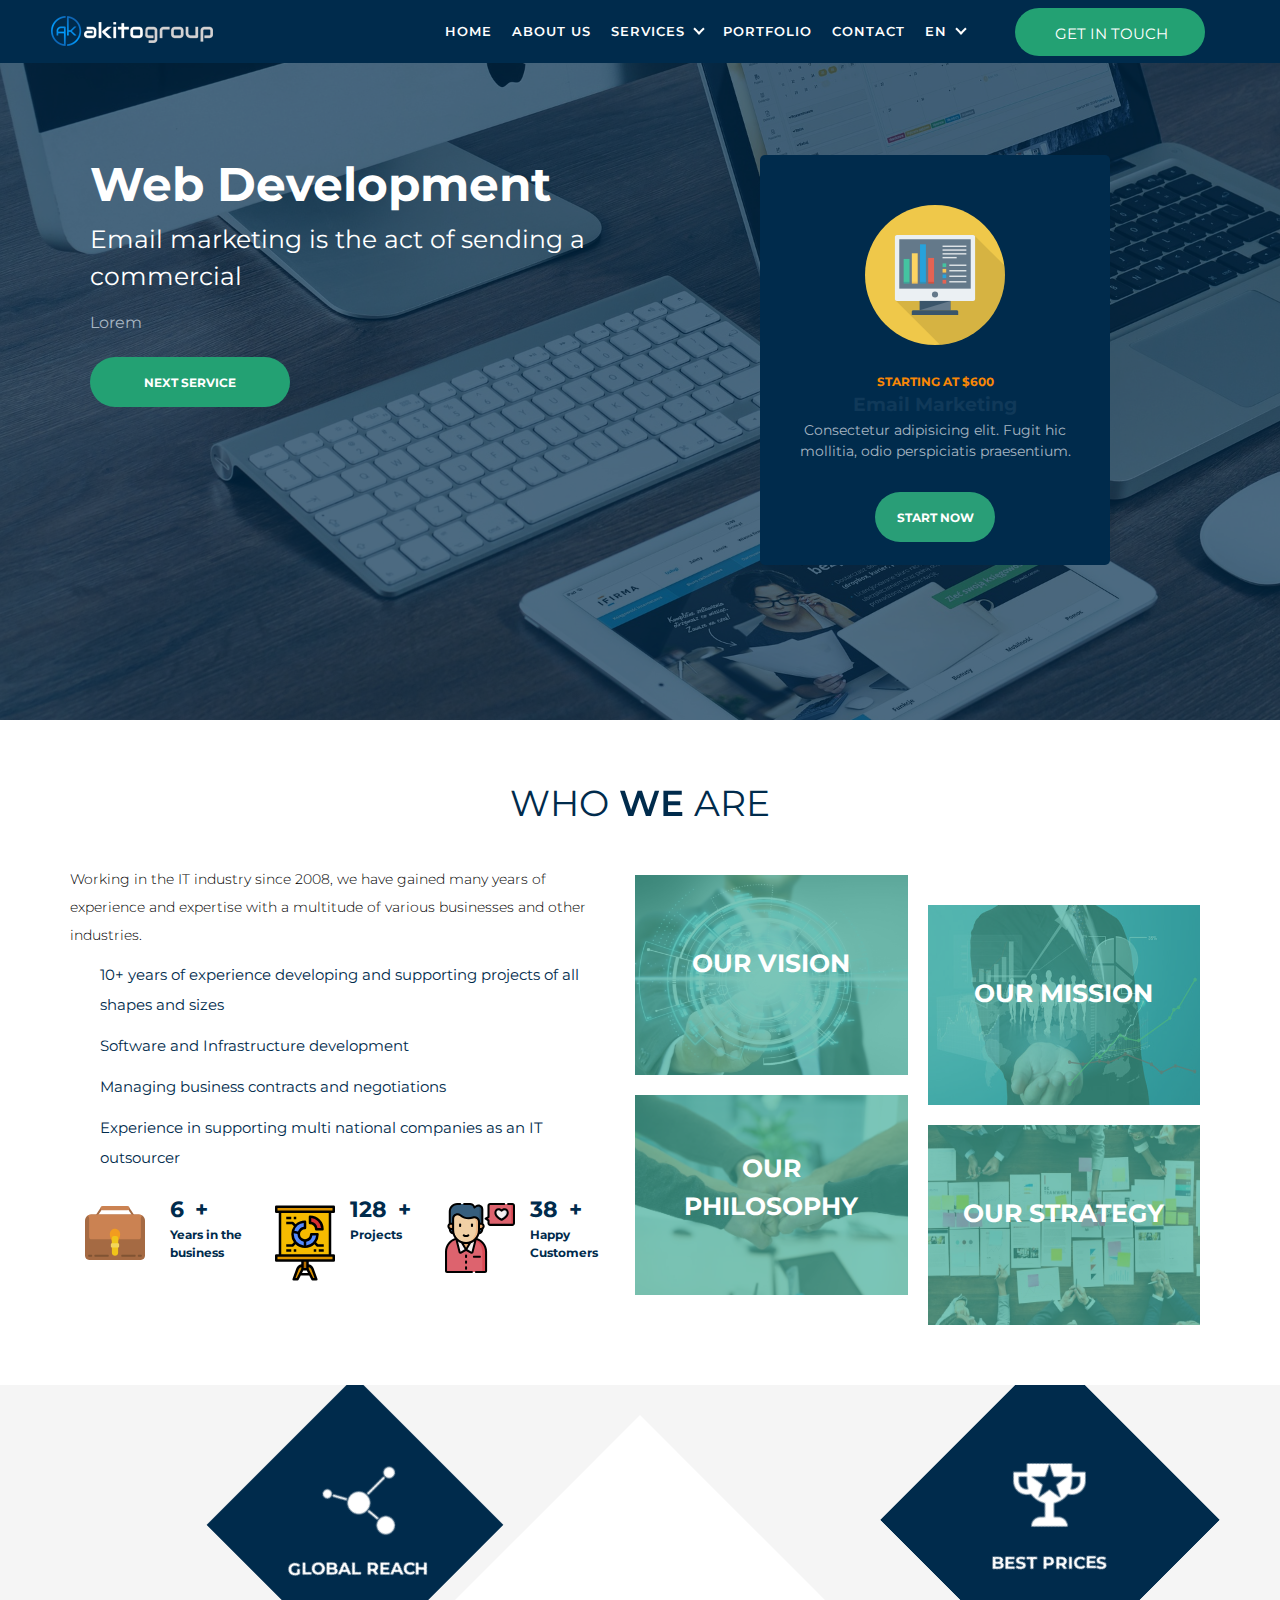
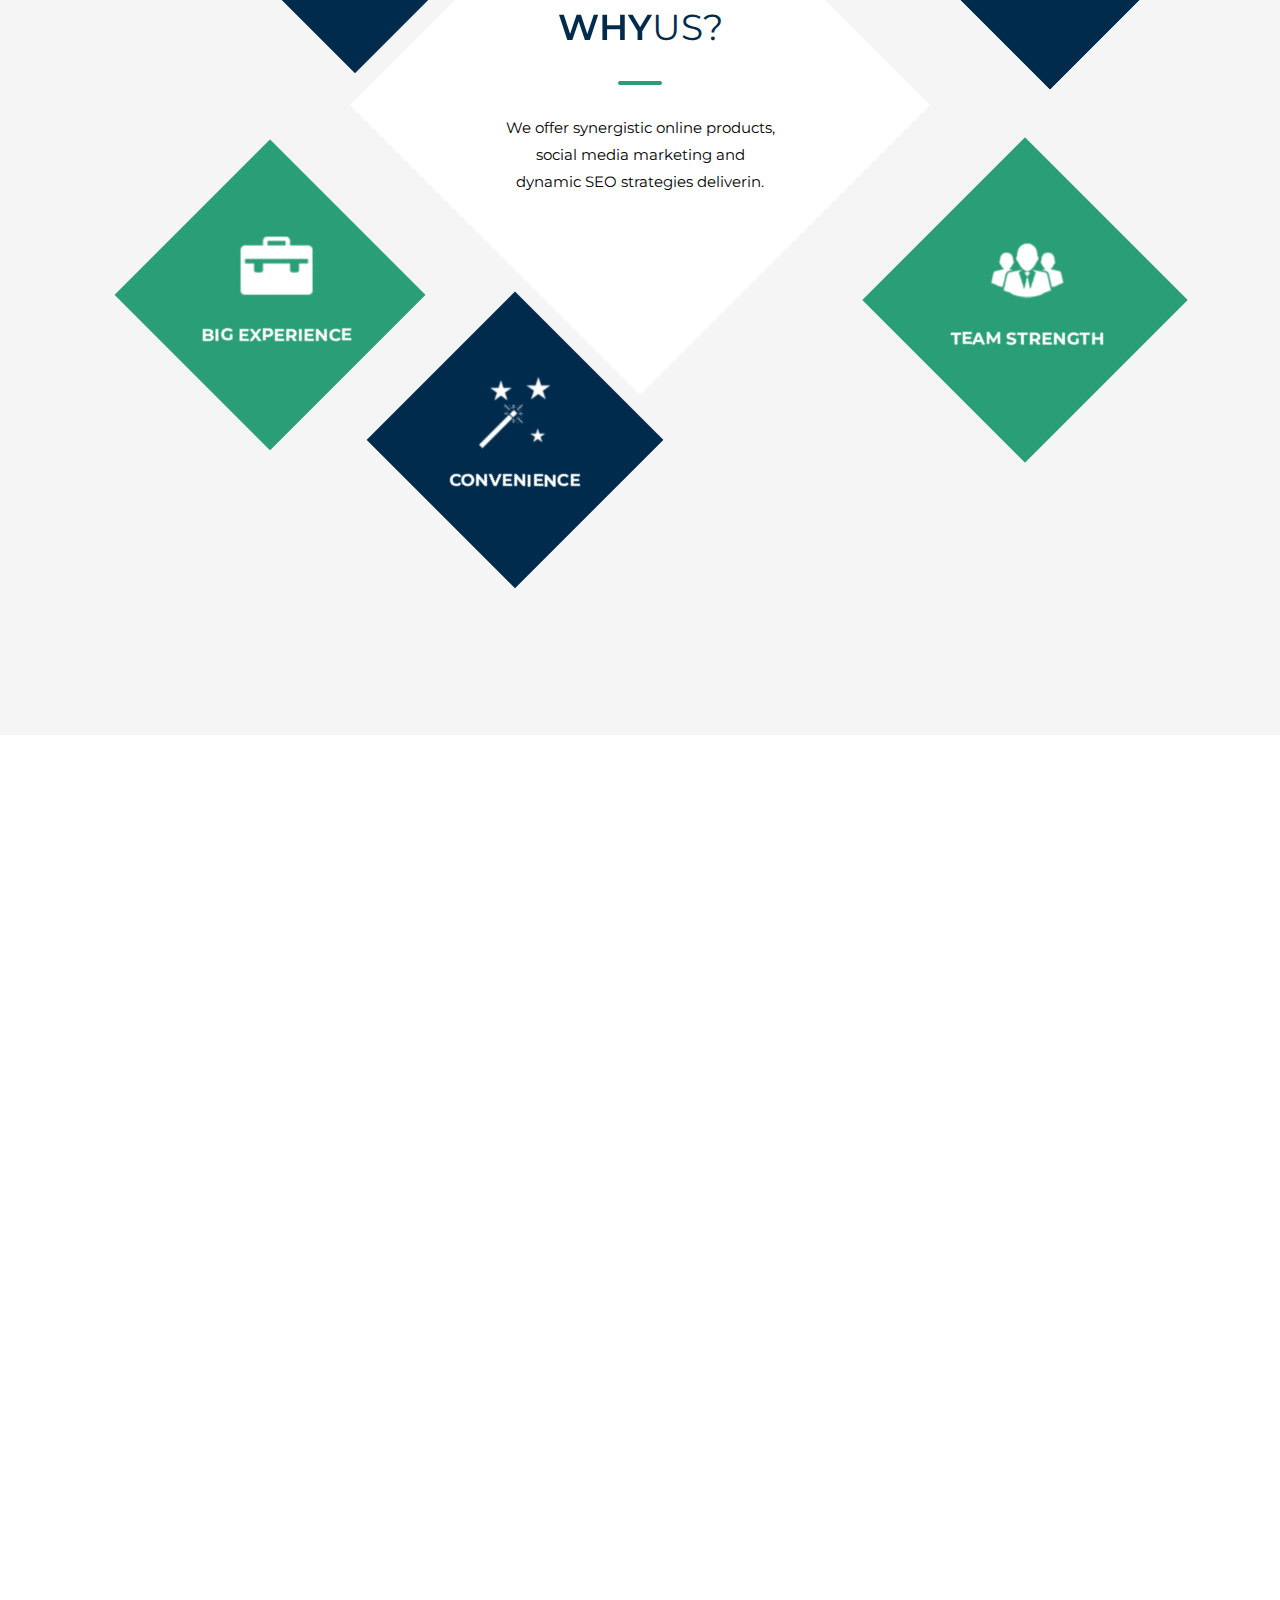
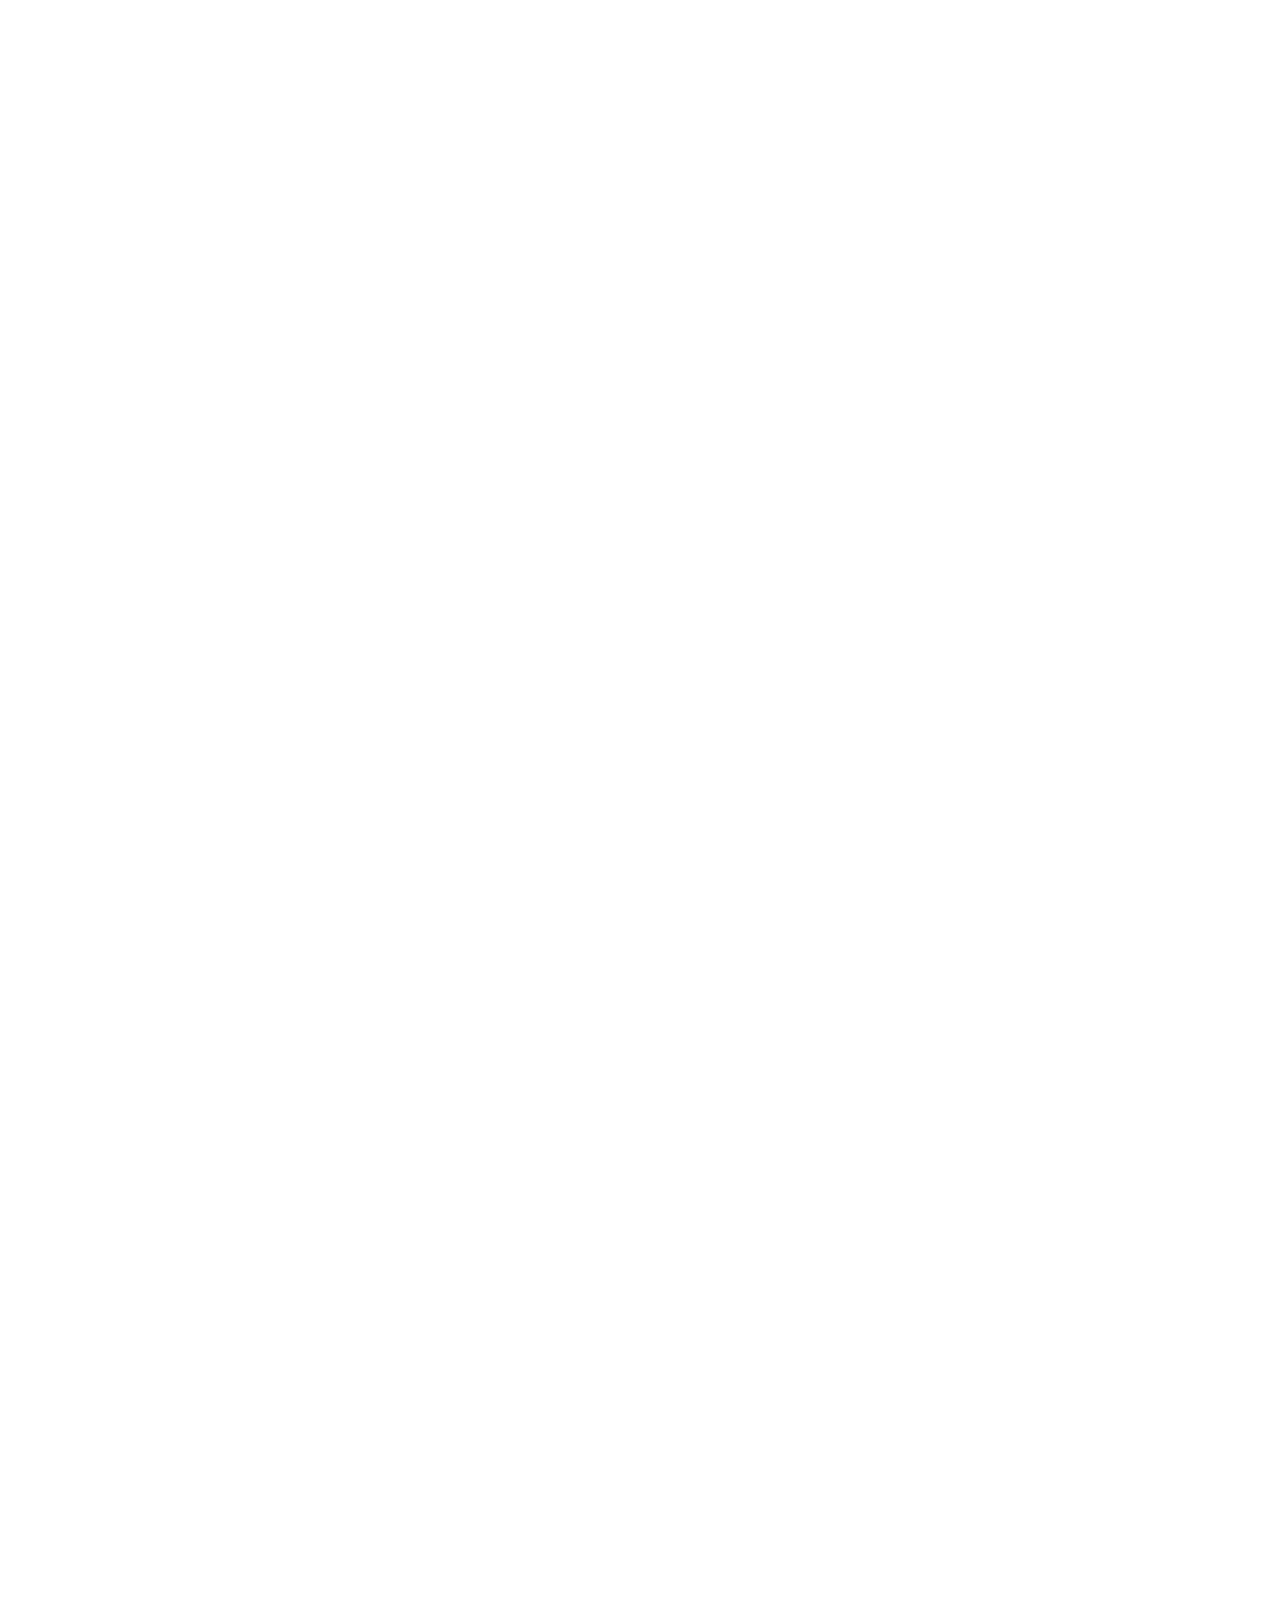
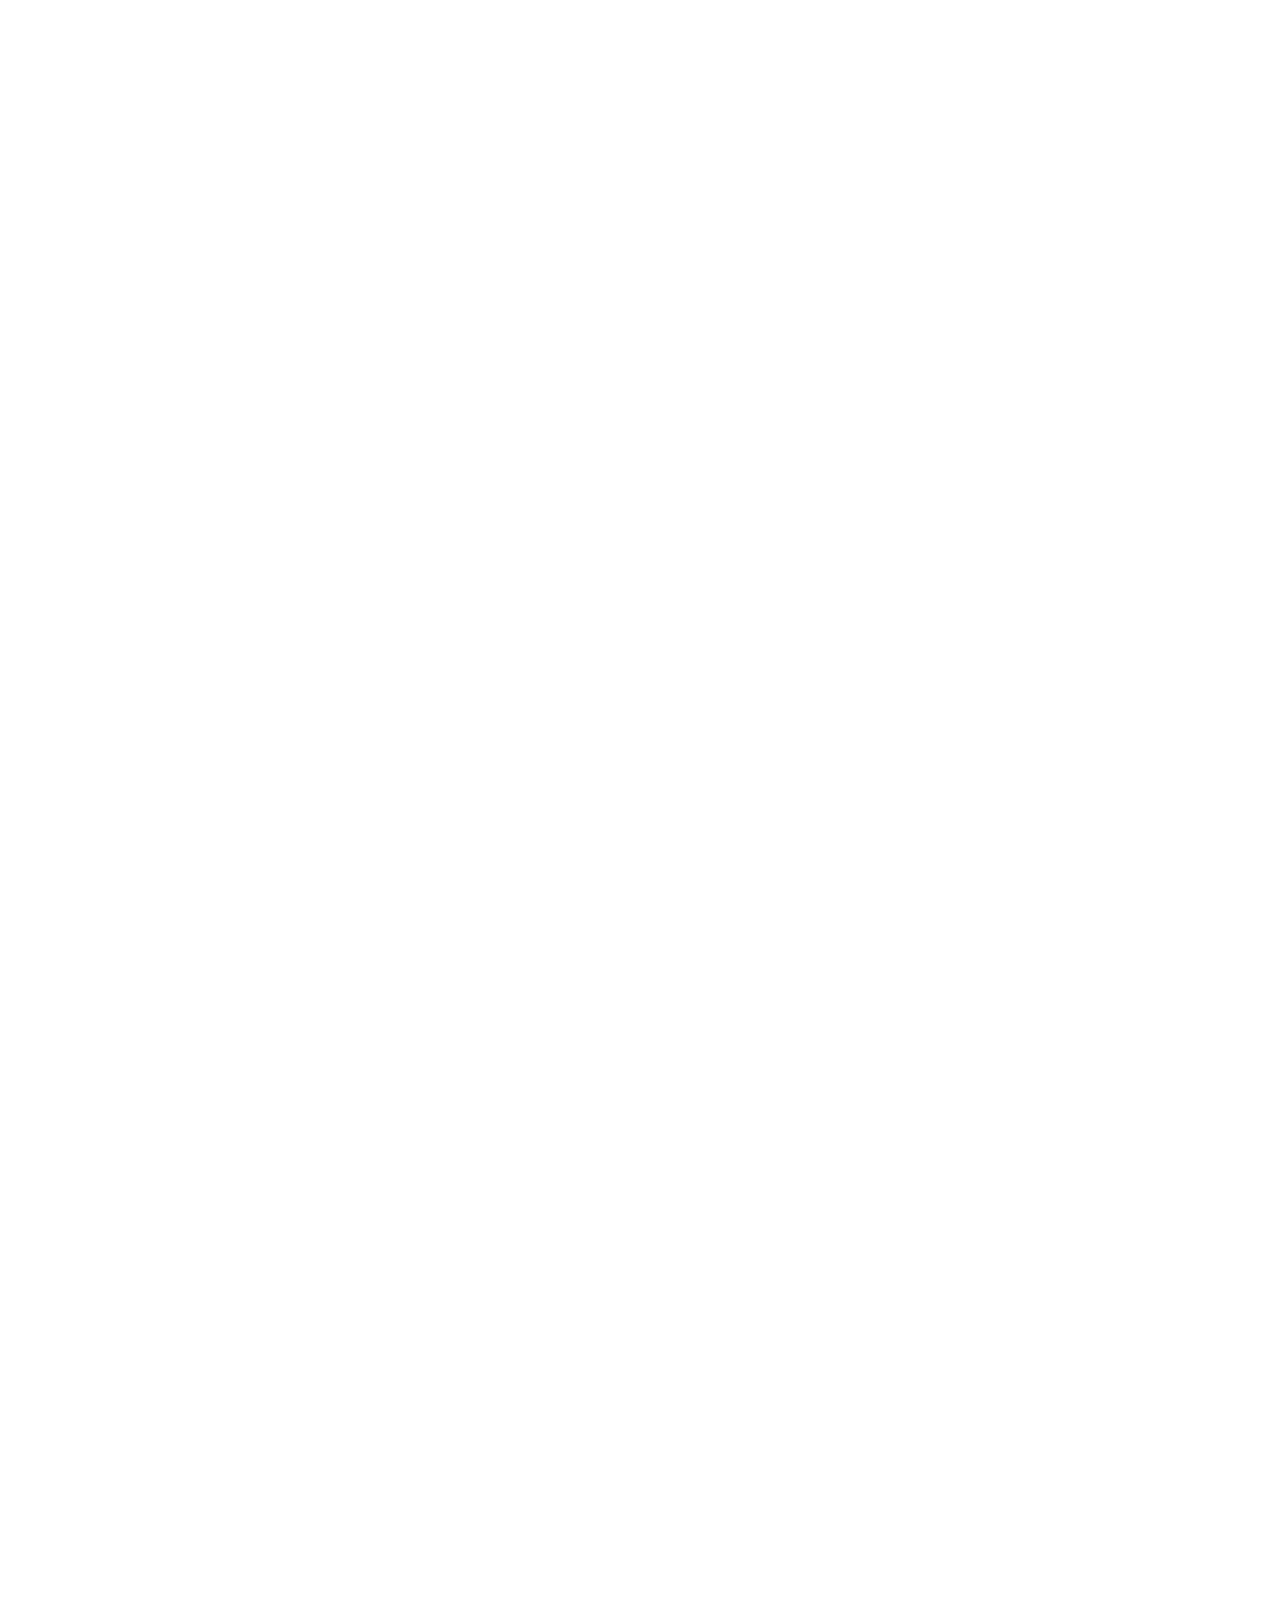
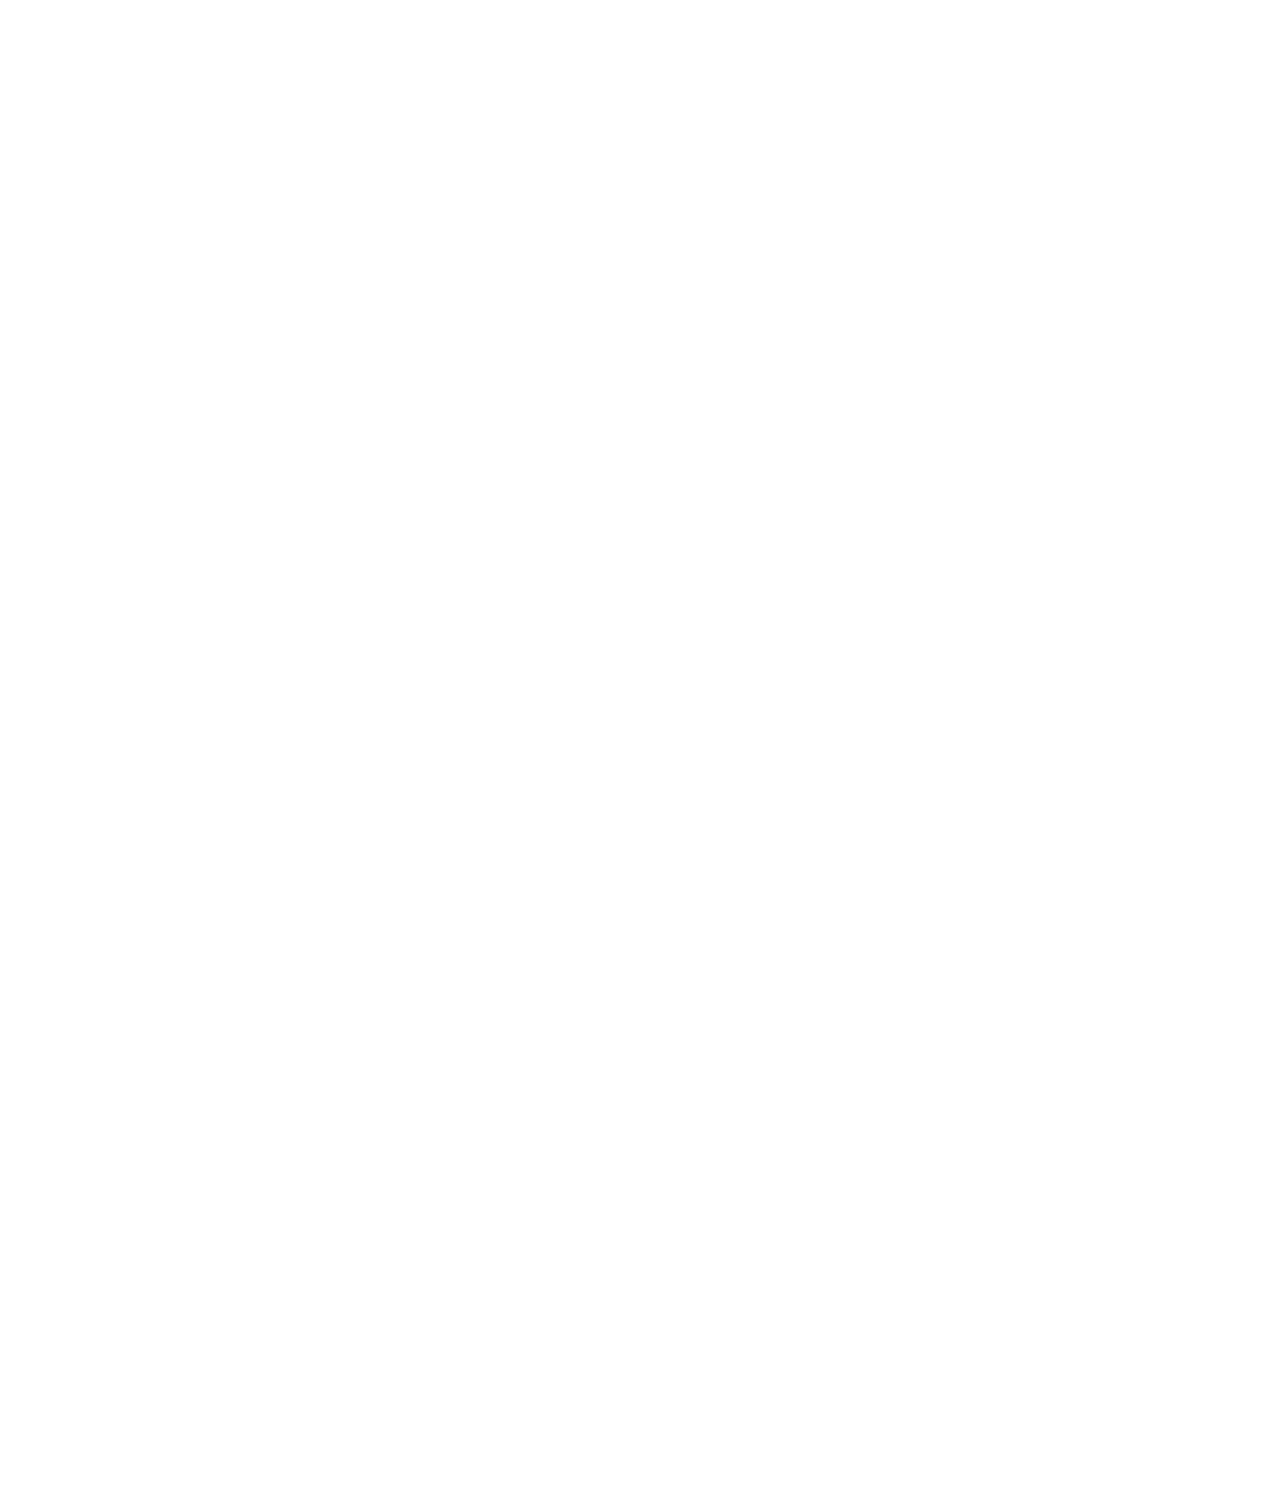
<file: index.html>
<!doctype html>
<html lang="en">
<head>
    <meta charset="UTF-8">
    <meta name="viewport"
          content="width=device-width, user-scalable=no, initial-scale=1.0, maximum-scale=1.0, minimum-scale=1.0, shrink-to-fit=no user-scalable=no">
    <meta http-equiv="X-UA-Compatible" content="ie=edge">
    <title>Document</title>
    <link rel="stylesheet" href="https://stackpath.bootstrapcdn.com/bootstrap/4.5.2/css/bootstrap.min.css" integrity="sha384-JcKb8q3iqJ61gNV9KGb8thSsNjpSL0n8PARn9HuZOnIxN0hoP+VmmDGMN5t9UJ0Z" crossorigin="anonymous">
    <link rel="stylesheet" href="https://cdnjs.cloudflare.com/ajax/libs/animate.css/4.0.0/animate.min.css"/>
    <link rel="stylesheet" href="css/style.css">
    <link href="https://fonts.googleapis.com/css2?family=Montserrat:ital,wght@0,300;0,400;0,500;0,600;0,700;1,400&display=swap" rel="stylesheet">
    <link rel="stylesheet" href="https://use.fontawesome.com/releases/v5.14.0/css/all.css" integrity="sha384-HzLeBuhoNPvSl5KYnjx0BT+WB0QEEqLprO+NBkkk5gbc67FTaL7XIGa2w1L0Xbgc" crossorigin="anonymous">
</head>
<body>

<header class="header">
    <div class="header__inner">
        <img class="header__inner_logo" src="images/cropped-175x33_white.png" alt="">
        <div class="header__inner_base">
            <nav class="nav">

                <div class="nav__link_subpart">
                    <a class="nav__link_subpart_item" href="">
                        <div class="nav__link_subpart_item_first  nav__link_subpart_item_first--1">web</div>
                        <div class="nav__link_subpart_item_second">development</div>
                    </a>
                    <a class="nav__link_subpart_item" href="">
                        <div class="nav__link_subpart_item_first  nav__link_subpart_item_first--2">mobile app</div>
                        <div class="nav__link_subpart_item_second">development</div>
                    </a>
                    <a class="nav__link_subpart_item" href="">
                        <div class="nav__link_subpart_item_first  nav__link_subpart_item_first--3">it</div>
                        <div class="nav__link_subpart_item_second">infrastructure</div>
                    </a>
                    <a class="nav__link_subpart_item" href="">
                        <div class="nav__link_subpart_item_first  nav__link_subpart_item_first--4">system</div>
                        <div class="nav__link_subpart_item_second">administration</div></a>
                    <a class="nav__link_subpart_item" href="">
                        <div class="nav__link_subpart_item_main  nav__link_subpart_item_main--5">it support</div>
                    </a>
                    <a class="nav__link_subpart_item" href="">
                        <div class="nav__link_subpart_item_main  nav__link_subpart_item_main--6">it consultancy</div>
                    </a>
                    <a class="nav__link_subpart_item" href="">
                        <div class="nav__link_subpart_item_main  nav__link_subpart_item_main--7">ui/ux design</div>
                    </a>
                    <a class="nav__link_subpart_item" href="">
                        <div class="nav__link_subpart_item_main  nav__link_subpart_item_main--8">qa & testing</div>
                    </a>
                </div> <!-- nav__link_subpart -->

                <div class="nav__link_subpart2">
                    <a class="nav__link_subpart_item2" href="">
                        <div class="nav__link_subpart_item2_main">en</div>
                    </a>
                    <a class="nav__link_subpart_item2" href="">
                        <div class="nav__link_subpart_item2_main">lv</div>
                    </a>
                    <a class="nav__link_subpart_item2" href="">
                        <div class="nav__link_subpart_item2_main">ru</div>
                    </a>
                </div> <!-- nav__link_subpart2 -->

                <a class="nav__link" href="">home</a>
                <a class="nav__link" href="">about us</a>
                <a class="nav__link  nav__link--wrap" href="">
                    <div class="nav__link_text">services</div>
                    <div class="nav__link_arrow"></div>
                </a>
                <a class="nav__link" href="">portfolio</a>
                <a class="nav__link" href="">contact</a>
                <a class="nav__link  nav__link--wrap" href="">
                    <div class="nav__link_text">en</div>
                    <div class="nav__link_arrow"></div>
                </a>
            </nav>

            <a class="header__inner_btn" href="">
                <span class="our_services__consultation_btn_bg"></span>
                <span class="our_services__consultation_btn_text">get in touch</span>
            </a>
        </div> <!-- header__inner_base -->

        <div class="header__burg_wrap">
            <div class="header__burg">
                <div class="header__burg_line1"></div>
                <div class="header__burg_line2"></div>
                <div class="header__burg_line3"></div>
            </div>
        </div>
    </div> <!-- header__inner -->

</header>

<section class="intro">

    <div class="intro__img_bg"></div>
    
    <div class="container">
        <div class="intro__inner">
            <div class="intro__info">
                <div class="intro__title">Web Development</div>
                <div class="intro__text">Email marketing is the act of sending a commercial </div>
                <div class="intro__content">Lorem</div>
                <a class="intro__btn" href="">Next service</a>
            </div>
            <div class="intro__block">
                <img class="intro__logo" src="images/intro/web%20development.svg" alt="">
                <div class="intro__block_title">starting at $600</div>
                <div class="intro__block_subtitle">Email Marketing</div>
                <div class="intro__block_text">Consectetur adipisicing elit. Fugit hic mollitia, odio perspiciatis praesentium.</div>
                <a class="intro__block_btn" href="">start now</a>
            </div>
        </div>
    </div>
</section>

<section class="we_are animate__animated wow animate__backInUp ">
    <div class="container">
        <div class="we_are__title">
            <div class="we_are__title_part1">
                <div class="we_are__title_part1_rotation">w</div>
                <div class="we_are__title_part1_rotation">h</div>
                <div class="we_are__title_part1_rotation">o</div>
            </div>
            <div class="we_are__title_part2">
                <div class="we_are__title_part2_rotation">w</div>
                <div class="we_are__title_part2_rotation">e</div>
            </div>
            <div class="we_are__title_part3">
                <div class="we_are__title_part3_rotation">a</div>
                <div class="we_are__title_part3_rotation">r</div>
                <div class="we_are__title_part3_rotation">e</div>
            </div>
        </div>
        <div class="we_are__inner">
            <div class="we_are__left animate__animated wow animate__backInLeft">
                <div class="we_are__left_text">Working in the IT industry since 2008, we have gained many years of experience and expertise with a multitude of various businesses and other industries.</div>
                <div class="we_are__left_checkinfo">
                    <div class="we_are__left_checkinfo_logo1">
                        <i class="far fa-check-circle we_are__left_checkinfo_logo_content"></i>
                    </div>
                    <div class="we_are__left_checkinfo_text">10+ years of experience developing and supporting projects of all shapes and sizes</div>
                </div>
                <div class="we_are__left_checkinfo">
                    <div class="we_are__left_checkinfo_logo2">
                        <i class="far fa-check-circle we_are__left_checkinfo_logo_content"></i>
                    </div>
                    <div class="we_are__left_checkinfo_text">Software and Infrastructure development</div>
                </div>
                <div class="we_are__left_checkinfo">
                    <div class="we_are__left_checkinfo_logo3">
                        <i class="far fa-check-circle we_are__left_checkinfo_logo_content"></i>
                    </div>
                    <div class="we_are__left_checkinfo_text">Managing business contracts and negotiations</div>
                </div>
                <div class="we_are__left_checkinfo">
                    <div class="we_are__left_checkinfo_logo4">
                        <i class="far fa-check-circle we_are__left_checkinfo_logo_content"></i>
                    </div>
                    <div class="we_are__left_checkinfo_text"> Experience in supporting multi national companies as an IT outsourcer </div>
                </div>
                <div class="we_are__cards">
                    <div class="we_are__cards_item">
                        <div class="we_are__cards_item_logo_wrap  we_are__cards_item_logo_wrap--1">
                            <img class="we_are__cards_item_logo1" src="images/we_are/icons/1.svg" alt="">
                        </div>
                        <div class="we_are__cards_item_content">
                            <div class="we_are__cards_item_number">
                                <span class="we_are__cards_item_number_count">6</span>
                                <span class="we_are__cards_item_number_plus">+</span>
                            </div>
                            <div class="we_are__cards_item_text">Years in the business</div>
                        </div>
                    </div>
                    <div class="we_are__cards_item">
                        <div class="we_are__cards_item_logo_wrap">
                            <img class="we_are__cards_item_logo2" src="images/we_are/icons/2.svg" alt="">
                        </div>
                        <div class="we_are__cards_item_content">
                            <div class="we_are__cards_item_number">
                                <span class="we_are__cards_item_number_count">128</span>
                                <span class="we_are__cards_item_number_plus">+</span>
                            </div>
                            <div class="we_are__cards_item_text">Projects</div>
                        </div>
                    </div>
                    <div class="we_are__cards_item">
                        <div class="we_are__cards_item_logo_wrap  we_are__cards_item_logo_wrap--3">
                            <img class="we_are__cards_item_logo3" src="images/we_are/icons/3.svg" alt="">
                        </div>
                        <div class="we_are__cards_item_content">
                            <div class="we_are__cards_item_number">
                                <span class="we_are__cards_item_number_count">38</span>
                                <span class="we_are__cards_item_number_plus">+</span>
                            </div>
                            <div class="we_are__cards_item_text">Happy Customers</div>
                        </div>
                    </div>
                </div> <!-- we_are__cards -->
            </div> <!-- we_are__left -->
            <div class="we_are__right animate__animated wow animate__backInRight">
                <div class="we_are__right_first">
                    <div class="we_are__right_first1">
                        <div class="we_are__right_opacity_bg"></div>
                        <img class="we_are__right_first_content" src="images/we_are/images/our_vision.jpg" alt="">
                        <div class="we_are__right_name">
                            <span class="we_are__right_name_cont">our vision</span>
                        </div>
                    </div>
                    <div class="we_are__right_first2">
                        <div class="we_are__right_opacity_bg"></div>
                        <img class="we_are__right_first_content" src="images/we_are/images/our_philosophy.png" alt="">
                        <div class="we_are__right_name  we_are__right_name--for_mod">
                            <span class="we_are__right_name_cont_mod">our philosophy</span>
                        </div>
                    </div>
                </div>
                <div class="we_are__right_second">
                    <div class="we_are__right_first3">
                        <div class="we_are__right_opacity_bg"></div>
                        <img class="we_are__right_first_content" src="images/we_are/images/our_mission.jpg" alt="">
                        <div class="we_are__right_name">
                            <span class="we_are__right_name_cont">our mission</span>
                        </div>
                    </div>
                    <div class="we_are__right_first4">
                        <div class="we_are__right_opacity_bg"></div>
                        <img class="we_are__right_first_content" src="images/we_are/images/our_strategy.jpg" alt="">
                        <div class="we_are__right_name">
                            <span class="we_are__right_name_cont">our strategy</span>
                        </div>
                    </div>
                </div>
            </div>
        </div> <!-- we_are__inner -->
    </div> <!-- container -->
</section>

<section class="squares animate__animated animate__backInUp" style="overflow-x: hidden">
    <div class="container">

        <div class="squares__center_item_wrap">
        <div class="squares__center_item">
            <div class="squares__center_item_area">
                <div class="squares__center_item_bg"></div>
                <div class="squares__center_item_content">
                    <div class="squares__center_item_title">
                        <div class="squares__center_item_title_part1">
                            <div class="squares__center_item_title_rotation">w</div>
                            <div class="squares__center_item_title_rotation">h</div>
                            <div class="squares__center_item_title_rotation">y</div>
                        </div>
                        <div>u</div>
                        <div>s</div>
                        <div>?</div>
                    </div>
                    <div class="squares__center_item_text">We offer synergistic online products, social media marketing and dynamic SEO strategies deliverin.</div>
                </div>
            </div>
        </div>
        </div>


        <div class="squares__inner">
            <div class="squares__inner_content">
                <div class="squares__inner_content_base1 squares animate__animated animate__backInLeft">

                    <div class="squares__inner_item1">
                        <div class="squares__inner_item1_area">
                            <div class="squares__inner_item1_area_card">
                                <div class="squares__inner_item1_area_card_base  squares__inner_item1_area_card_base--front">
                                    <div class="squares__inner_item1_area_card_front_base_inner">
                                        <div class="squares__inner_item1_bg"></div>
                                        <div class="squares__inner_item1_info">
                                            <img class="squares__inner_item1_img" src="images/squares/figure1.png" alt="">
                                            <div class="squares__inner_item1_text">global reach</div>
                                        </div>
                                    </div>
                                </div>
                                <div class="squares__inner_item1_area_card_base  squares__inner_item1_area_card_base--back">
                                    <div class="squares__inner_item1_area_card_front_base_inner">
                                        <div class="squares__inner_item1_bg"></div>
                                        <div class="squares__inner_item1_info_back">
                                            <div class="squares__inner_item1_text">You can paste random text here </div>
                                        </div>
                                    </div>
                                </div>
                            </div>
                        </div>
                    </div>
                    <div class="squares__inner_item2">
                        <div class="squares__inner_item2_area">
                            <div class="squares__inner_item1_area_card">
                                <div class="squares__inner_item1_area_card_base  squares__inner_item1_area_card_base--front">
                                    <div class="squares__inner_item1_area_card_front_base_inner">
                                        <div class="squares__inner_item2_bg"></div>
                                        <div class="squares__inner_item1_info">
                                            <img class="squares__inner_item1_img" src="images/squares/figure3.png" alt="">
                                            <div class="squares__inner_item1_text">big experience</div>
                                        </div>
                                    </div>
                                </div>
                                <div class="squares__inner_item1_area_card_base  squares__inner_item1_area_card_base--back">
                                    <div class="squares__inner_item1_area_card_front_base_inner">
                                        <div class="squares__inner_item2_bg"></div>
                                        <div class="squares__inner_item1_info_back">
                                            <div class="squares__inner_item1_text">You can paste random text here</div>
                                        </div>
                                    </div>
                                </div>
                            </div>
                        </div>
                    </div>
                    <div class="squares__inner_item3">
                        <div class="squares__inner_item1_area">
                            <div class="squares__inner_item1_area_card">
                                <div class="squares__inner_item1_area_card_base  squares__inner_item1_area_card_base--front">
                                    <div class="squares__inner_item1_area_card_front_base_inner">
                                        <div class="squares__inner_item1_bg"></div>
                                        <div class="squares__inner_item1_info">
                                            <img class="squares__inner_item1_img" src="images/squares/figure4.png" alt="">
                                            <div class="squares__inner_item1_text">convenience</div>
                                        </div>
                                    </div>
                                </div>
                                <div class="squares__inner_item1_area_card_base  squares__inner_item1_area_card_base--back">
                                    <div class="squares__inner_item1_area_card_front_base_inner">
                                        <div class="squares__inner_item1_bg"></div>
                                        <div class="squares__inner_item1_info_back">
                                            <div class="squares__inner_item1_text">You can paste random text here </div>
                                        </div>
                                    </div>
                                </div>
                            </div>
                        </div>
                    </div>
                </div> <!-- squares__inner_content_base1 -->
                <div class="squares__inner_content_base2 animate__animated animate__backInRight">
                    <div class="squares__inner_item4">
                        <div class="squares__inner_item4_area">
                            <div class="squares__inner_item1_area_card">
                                <div class="squares__inner_item1_area_card_base  squares__inner_item1_area_card_base--front">
                                    <div class="squares__inner_item1_area_card_front_base_inner">
                                        <div class="squares__inner_item1_bg"></div>
                                        <div class="squares__inner_item1_info  squares__inner_item1_info_back--for4_face">
                                            <img class="squares__inner_item3_img" src="images/squares/figure2.png" alt="">
                                            <div class="squares__inner_item1_text">best prices</div>
                                        </div>
                                    </div>
                                </div>
                                <div class="squares__inner_item1_area_card_base  squares__inner_item1_area_card_base--back">
                                    <div class="squares__inner_item1_area_card_front_base_inner">
                                        <div class="squares__inner_item1_bg"></div>
                                        <div class="squares__inner_item1_info_back  squares__inner_item1_info_back--for4">
                                            <div class="squares__inner_item1_text">You can paste random text here </div>
                                        </div>
                                    </div>
                                </div>
                            </div>
                        </div>
                    </div>
                    <div class="squares__inner_item5">
                        <div class="squares__inner_item5_area">
                            <div class="squares__inner_item1_area_card">
                                <div class="squares__inner_item1_area_card_base  squares__inner_item1_area_card_base--front">
                                    <div class="squares__inner_item1_area_card_front_base_inner">
                                        <div class="squares__inner_item5_bg"></div>
                                        <div class="squares__inner_item1_info  squares__inner_item1_info--for5_face">
                                            <img class="squares__inner_item3_img" src="images/squares/figure5.png" alt="">
                                            <div class="squares__inner_item1_text">team strength</div>
                                        </div>
                                    </div>
                                </div>
                                <div class="squares__inner_item1_area_card_base  squares__inner_item1_area_card_base--back">
                                    <div class="squares__inner_item1_area_card_front_base_inner">
                                        <div class="squares__inner_item5_bg"></div>
                                        <div class="squares__inner_item1_info_back  squares__inner_item1_info_back--for4">
                                            <div class="squares__inner_item1_text">You can paste random text here</div>
                                        </div>
                                    </div>
                                </div>
                            </div>
                        </div>
                    </div>
                </div>
            </div> <!-- squares__inner_content -->
        </div> <!-- squares__inner -->
    </div> <!-- container -->
</section>

<section class="our_services animate__animated wow animate__backInUp">

    <div class="our_services__consultation_wrap_container">
        <div class="our_services__consultation_wrap">
            <div class="our_services__consultation">
                <div id="our_services__consultation_bg" class="our_services__consultation_bg"></div>
                <div class="our_services__consultation_content">
                    <div class="our_services__consultation_info">
                        <div class="our_services__consultation_title">NEED A CONSULTATION? </div>
                        <div class="our_services__consultation_text">We will provide you with a full and professional consultation.</div>
                    </div>
                    <a class="our_services__consultation_btn" href="">
                        <span class="our_services__consultation_btn_bg"></span>
                        <span class="our_services__consultation_btn_text">contact us</span>
                    </a>
                </div>
            </div>
        </div>
    </div>

    <div class="our_services__title">
        <div class="our_services__title_part1">
            <div class="our_services__title_part1_rotation">o</div>
            <div class="our_services__title_part1_rotation">u</div>
            <div class="our_services__title_part1_rotation">r</div>
        </div>
        <div class="our_services__title_part2">
            <div class="our_services__title_part2_rotation">s</div>
            <div class="our_services__title_part2_rotation">e</div>
            <div class="our_services__title_part2_rotation">r</div>
            <div class="our_services__title_part2_rotation">v</div>
            <div class="our_services__title_part2_rotation">i</div>
            <div class="our_services__title_part2_rotation">c</div>
            <div class="our_services__title_part2_rotation">e</div>
            <div class="our_services__title_part2_rotation">s</div>
        </div>
    </div>

    <div class="our_services__cards">

        <div class="our_services__cards_line1 animate__animated wow animate__backInLeft">
            <div class="our_services__item">
                <div class="our_services__item_invisible">
                    <div class="our_services__item_invisible_text">
                        This is the back box content. Click edit button to change this text.
                    </div>
                    <a class="our_services__item_invisible_btn" href="">
                        <span class="our_services__consultation_btn_bg"></span>
                        <div class="our_services__consultation_btn_text">Read more</div>
                    </a>
                </div>
                <div class="our_services__item_bg"></div>
                <img class="our_services__item_icon" src="images/our_services/web%20development.svg" alt="">
                <div class="our_services__item_name">Web Development</div>
            </div>
            <div class="our_services__item">
                <div class="our_services__item_invisible">
                    <div class="our_services__item_invisible_text">
                        This is the back box content. Click edit button to change this text.
                    </div>
                    <a class="our_services__item_invisible_btn" href="">
                        <span class="our_services__consultation_btn_bg"></span>
                        <span class="our_services__consultation_btn_text">Read more</span>
                    </a>
                </div>
                <div class="our_services__item_bg_mod"></div>
                <img class="our_services__item_icon" src="images/our_services/mobile_development.svg" alt="">
                <div class="our_services__item_name">Mobile App Development</div>
            </div>
            <div class="our_services__item">
                <div class="our_services__item_invisible">
                    <div class="our_services__item_invisible_text">
                        This is the back box content. Click edit button to change this text.
                    </div>
                    <a class="our_services__item_invisible_btn" href="">
                        <span class="our_services__consultation_btn_bg"></span>
                        <span class="our_services__consultation_btn_text">Read more</span>
                    </a>
                </div>
                <div class="our_services__item_bg"></div>
                <img class="our_services__item_icon" src="images/our_services/it_infrastructure.svg" alt="">
                <div class="our_services__item_name">IT infrastructure</div>
            </div>
            <div class="our_services__item">
                <div class="our_services__item_invisible">
                    <div class="our_services__item_invisible_text">
                        This is the back box content. Click edit button to change this text.
                    </div>
                    <a class="our_services__item_invisible_btn" href="">
                        <span class="our_services__consultation_btn_bg"></span>
                        <span class="our_services__consultation_btn_text">Read more</span>
                    </a>
                </div>
                <div class="our_services__item_bg_mod"></div>
                <img class="our_services__item_icon" src="images/our_services/system_administration.svg" alt="">
                <div class="our_services__item_name">System Administration</div>
            </div>
        </div> <!-- our_services__cards_line1 -->

        <div class="our_services__cards_line2 wow backInRight">
            <div class="our_services__item">
                <div class="our_services__item_invisible">
                    <div class="our_services__item_invisible_text">
                        This is the back box content. Click edit button to change this text.
                    </div>
                    <a class="our_services__item_invisible_btn" href="">
                        <span class="our_services__consultation_btn_bg"></span>
                        <span class="our_services__consultation_btn_text">Read more</span>
                    </a>
                </div>
                <div class="our_services__item_bg_mod"></div>
                <img class="our_services__item_icon" src="images/our_services/it_support.svg" alt="">
                <div class="our_services__item_name">IT Support</div>
            </div>
            <div class="our_services__item">
                <div class="our_services__item_invisible">
                    <div class="our_services__item_invisible_text">
                        This is the back box content. Click edit button to change this text.
                    </div>
                    <a class="our_services__item_invisible_btn" href="">
                        <span class="our_services__consultation_btn_bg"></span>
                        <span class="our_services__consultation_btn_text">Read more</span>
                    </a>
                </div>
                <div class="our_services__item_bg"></div>
                <img class="our_services__item_icon" src="images/our_services/it_consultancy.svg" alt="">
                <div class="our_services__item_name">IT Consultancy</div>
            </div>
            <div class="our_services__item">
                <div class="our_services__item_invisible">
                    <div class="our_services__item_invisible_text">
                        This is the back box content. Click edit button to change this text.
                    </div>
                    <a class="our_services__item_invisible_btn" href="">
                        <span class="our_services__consultation_btn_bg"></span>
                        <span class="our_services__consultation_btn_text">Read more</span>
                    </a>
                </div>
                <div class="our_services__item_bg_mod"></div>
                <img class="our_services__item_icon" src="images/our_services/ux_design.svg" alt="">
                <div class="our_services__item_name">UI/UX Design</div>
            </div>
            <div class="our_services__item">
                <div class="our_services__item_invisible">
                    <div class="our_services__item_invisible_text">
                        This is the back box content. Click edit button to change this text.
                    </div>
                    <a class="our_services__item_invisible_btn" href="">
                        <span class="our_services__consultation_btn_bg"></span>
                        <span class="our_services__consultation_btn_text">Read more</span>
                    </a>
                </div>
                <div class="our_services__item_bg"></div>
                <img class="our_services__item_icon" src="images/our_services/qa.svg" alt="">
                <div class="our_services__item_name">QA & Testing</div>
            </div>
        </div>
    </div> <!-- our_services__cards -->
</section>

<section class="our_vision animate__animated wow animate__backInUp">
    <div id="our_vision_bg" class="our_vision__bg"></div>
    <div class="container">
        <div class="our_vision__inner">
            <div class="our_vision__left">
                <div class="our_vision__left_name">Our vision</div>
                <div class="our_vision__left_name_text">Encourage Growth & Achieve Excellence</div>
            </div>
            <div class="our_vision__right">
                <div class="our_vision__right_item">
                    <img class="our_vision__right_icon1" src="images/our_vision/like.png" alt="">
                    <div class="our_vision__right_number">
                        <span class="we_are__cards_item_number_count">600</span>
                        <span class="our_vision__right_number_plus" >+</span>
                    </div>
                    <div class="our_vision__right_text">Clients</div>
                </div>
                <div class="our_vision__right_item">
                    <img class="our_vision__right_icon2" src="images/our_vision/it.png" alt="">
                    <div class="our_vision__right_number">
                        <span class="we_are__cards_item_number_count">17</span>
                        <span class="our_vision__right_number_plus" >+</span>
                    </div>
                    <div class="our_vision__right_text">Years in the IT Business</div>
                </div>
                <div class="our_vision__right_item">
                    <img class="our_vision__right_icon3" src="images/our_vision/figure5.png" alt="">
                    <div class="our_vision__right_number">
                        <span class="we_are__cards_item_number_count">1000</span>
                        <span class="our_vision__right_number_plus" >+</span>
                    </div>
                    <div class="our_vision__right_text">Employees/People </div>
                </div>
            </div>
        </div>
    </div>
</section>

<section class="software animate__animated wow animate__backInLeft">
    <div class="software__title">
        <div class="software__title_part1">
            <div class="software__title_part1_rotation">s</div>
            <div class="software__title_part1_rotation">o</div>
            <div class="software__title_part1_rotation">f</div>
            <div class="software__title_part1_rotation">t</div>
            <div class="software__title_part1_rotation">w</div>
            <div class="software__title_part1_rotation">a</div>
            <div class="software__title_part1_rotation">r</div>
            <div class="software__title_part1_rotation">e</div>
        </div>
        <div class="software__title_part2">
            <div class="software__title_part2_rotation">s</div>
            <div class="software__title_part2_rotation">o</div>
            <div class="software__title_part2_rotation">l</div>
            <div class="software__title_part2_rotation">u</div>
            <div class="software__title_part2_rotation">t</div>
            <div class="software__title_part2_rotation">i</div>
            <div class="software__title_part2_rotation">o</div>
            <div class="software__title_part2_rotation">n</div>
            <div class="software__title_part2_rotation">s</div>
        </div>
        <div class="software__title_part2_mod">
            <div class="software__title_part2_mod_rotation">a</div>
            <div class="software__title_part2_mod_rotation">l</div>
            <div class="software__title_part2_mod_rotation">l</div>
            <div class="software__title_part2_mod_rotation">k</div>
            <div class="software__title_part2_mod_rotation">i</div>
            <div class="software__title_part2_mod_rotation">n</div>
            <div class="software__title_part2_mod_rotation">d</div>
        </div>
        <div class="software__title_part3">
            <div class="software__title_part3_rotation">o</div>
            <div class="software__title_part3_rotation">f</div>
            <div class="software__title_part3_rotation">i</div>
            <div class="software__title_part3_rotation">n</div>
            <div class="software__title_part3_rotation">d</div>
            <div class="software__title_part3_rotation">u</div>
            <div class="software__title_part3_rotation">s</div>
            <div class="software__title_part3_rotation">t</div>
            <div class="software__title_part3_rotation">r</div>
            <div class="software__title_part3_rotation">i</div>
            <div class="software__title_part3_rotation">e</div>
            <div class="software__title_part3_rotation">s</div>
        </div>
    </div>

    <div class="software__inner">
        <div class="nav flex-column nav-pills  nav--for_software" id="v-pills-tab" role="tablist" aria-orientation="vertical">
            <a class="nav-link active nav-link--for_software1" id="v-pills-home-tab" data-toggle="pill" href="#v-pills-home" role="tab" aria-controls="v-pills-home" aria-selected="true">
                <h5 class="card-title__soft">Construction</h5>
                <p class="card-text__soft">Automatic hazard detection, remote cooperation, and more with our AR solutions.</p>
            </a>
            <a class="nav-link nav-link--for_software2" id="v-pills-profile-tab" data-toggle="pill" href="#v-pills-profile" role="tab" aria-controls="v-pills-profile" aria-selected="false">
                <h5 class="card-title__soft">Insurance</h5>
                <p class="card-text__soft">Claim management, alerts, AI, cloud and data solutions, SOS video, and more.</p>
            </a>
            <a class="nav-link nav-link--for_software3" id="v-pills-messages-tab" data-toggle="pill" href="#v-pills-messages" role="tab" aria-controls="v-pills-messages" aria-selected="false">
                <h5 class="card-title__soft">Events & Venues</h5>
                <p class="card-text__soft">Beacons, streaming, AR, data solutions, event pass, venue management software.</p>
            </a>
            <a class="nav-link nav-link--for_software4" id="v-pills-settings-tab" data-toggle="pill" href="#v-pills-settings" role="tab" aria-controls="v-pills-settings" aria-selected="false">
                <h5 class="card-title__soft">Musicians & Bands</h5>
                <p class="card-text__soft">Map and tour dates, in-app chat and shop, streaming, subscription, and more.</p>
            </a>
            <a class="nav-link nav-link--for_software5" id="soft_healthcare_tab" data-toggle="pill" href="#soft_healthcare" role="tab" aria-controls="v-pills-home" aria-selected="true">
                <h5 class="card-title__soft">Construction</h5>
                <p class="card-text__soft">Automatic hazard detection, remote cooperation, and more with our AR solutions.</p>
            </a>
            <a class="nav-link nav-link--for_software6" id="soft_retail_tab" data-toggle="pill" href="#soft_retail" role="tab" aria-controls="v-pills-profile" aria-selected="false">
                <h5 class="card-title__soft">Insurance</h5>
                <p class="card-text__soft">Claim management, alerts, AI, cloud and data solutions, SOS video, and more.</p>
            </a>
            <a class="nav-link nav-link--for_software7" id="soft_events_tab" data-toggle="pill" href="#soft_events" role="tab" aria-controls="v-pills-messages" aria-selected="false">
                <h5 class="card-title__soft">Events & Venues</h5>
                <p class="card-text__soft">Beacons, streaming, AR, data solutions, event pass, venue management software.</p>
            </a>
            <a class="nav-link nav-link--for_software8" id="soft_musician_tab" data-toggle="pill" href="#soft_musician" role="tab" aria-controls="v-pills-settings" aria-selected="false">
                <h5 class="card-title__soft">Musicians & Bands</h5>
                <p class="card-text__soft">Map and tour dates, in-app chat and shop, streaming, subscription, and more.</p>
            </a>
        </div> <!-- nav--for_software -->

        <div class="tab-content  tab-content--for_software" id="v-pills-tabContent">
            <div class="tab-pane fade show active" id="v-pills-home" role="tabpanel" aria-labelledby="v-pills-home-tab">
                <img class="software__img" src="images/software/construction-m.png" alt="">
            </div>
            <div class="tab-pane fade" id="v-pills-profile" role="tabpanel" aria-labelledby="v-pills-profile-tab">
                <img class="software__img" src="images/software/insurance-m.png" alt="">
            </div>
            <div class="tab-pane fade" id="v-pills-messages" role="tabpanel" aria-labelledby="v-pills-messages-tab">
                <img class="software__img" src="images/software/travel-m.png" alt="">
            </div>
            <div class="tab-pane fade" id="v-pills-settings" role="tabpanel" aria-labelledby="v-pills-settings-tab">
                <img class="software__img" src="images/software/sports-m.png" alt="">
            </div>
            <div class="tab-pane fade show" id="soft_healthcare" role="tabpanel" aria-labelledby="x">
                <img class="software__img" src="images/software/healthcare-m.png" alt="">
            </div>
            <div class="tab-pane fade" id="soft_retail" role="tabpanel" aria-labelledby="y">
                <img class="software__img" src="images/software/retail-m.png" alt="">
            </div>
            <div class="tab-pane fade" id="soft_events" role="tabpanel" aria-labelledby="z">
                <img class="software__img" src="images/software/events-m.png" alt="">
            </div>
            <div class="tab-pane fade" id="soft_musician" role="tabpanel" aria-labelledby="a">
                <img class="software__img" src="images/software/musicians-m.png" alt="">
            </div>
        </div>
    </div> <!-- software__inner -->

    <div class="software__inner_mob">
        <div id="carouselExampleControls" class="carousel slide" data-ride="carousel">
            <div class="carousel-inner">
                <div class="carousel-item active">
                    <div class="software__inner_mob_item">
                        <div class="software__inner_mob_item_title">Construction</div>
                        <div class="software__inner_mob_item_text">Automatic hazard detection, remote cooperation, and more with our AR solutions.</div>
                        <div class="software__inner_mob_item_screen">
                            <img class="software__inner_mob_item_screen_content" src="images/software/for_mobile/construction.jpg" alt="">
                        </div>
                    </div>
                </div>
                <div class="carousel-item">
                    <div class="software__inner_mob_item">
                        <div class="software__inner_mob_item_title">Insurance</div>
                        <div class="software__inner_mob_item_text">Claim management, alerts, AI, cloud and data solutions, SOS video, and more.</div>
                        <div class="software__inner_mob_item_screen">
                            <img class="software__inner_mob_item_screen_content" src="images/software/for_mobile/insurance.jpg" alt="">
                        </div>
                    </div>
                </div>
                <div class="carousel-item">
                    <div class="software__inner_mob_item">
                        <div class="software__inner_mob_item_title">Events & Venues</div>
                        <div class="software__inner_mob_item_text">Beacons, streaming, AR, data solutions, event pass, venue management software.</div>
                        <div class="software__inner_mob_item_screen">
                            <img class="software__inner_mob_item_screen_content" src="images/software/for_mobile/travel.jpg" alt="">
                        </div>
                    </div>
                </div>
                <div class="carousel-item">
                    <div class="software__inner_mob_item">
                        <div class="software__inner_mob_item_title">Musicians & Bands</div>
                        <div class="software__inner_mob_item_text">Map and tour dates, in-app chat and shop, streaming, subscription, and more.</div>
                        <div class="software__inner_mob_item_screen">
                            <img class="software__inner_mob_item_screen_content" src="images/software/for_mobile/sports.jpg" alt="">
                        </div>
                    </div>
                </div>
                <div class="carousel-item">
                    <div class="software__inner_mob_item">
                        <div class="software__inner_mob_item_title">Construction</div>
                        <div class="software__inner_mob_item_text">Automatic hazard detection, remote cooperation, and more with our AR solutions.</div>
                        <div class="software__inner_mob_item_screen">
                            <img class="software__inner_mob_item_screen_content" src="images/software/for_mobile/healthcare.jpg" alt="">
                        </div>
                    </div>
                </div>
                <div class="carousel-item">
                    <div class="software__inner_mob_item">
                        <div class="software__inner_mob_item_title">Insurance</div>
                        <div class="software__inner_mob_item_text">Claim management, alerts, AI, cloud and data solutions, SOS video, and more.</div>
                        <div class="software__inner_mob_item_screen">
                            <img class="software__inner_mob_item_screen_content" src="images/software/for_mobile/retail.jpg" alt="">
                        </div>
                    </div>
                </div>
                <div class="carousel-item">
                    <div class="software__inner_mob_item">
                        <div class="software__inner_mob_item_title">Events & Venues</div>
                        <div class="software__inner_mob_item_text">Beacons, streaming, AR, data solutions, event pass, venue management software.</div>
                        <div class="software__inner_mob_item_screen">
                            <img class="software__inner_mob_item_screen_content" src="images/software/for_mobile/events.jpg" alt="">
                        </div>
                    </div>
                </div>
                <div class="carousel-item">
                    <div class="software__inner_mob_item">
                        <div class="software__inner_mob_item_title">Musicians & Bands</div>
                        <div class="software__inner_mob_item_text">Map and tour dates, in-app chat and shop, streaming, subscription, and more.</div>
                        <div class="software__inner_mob_item_screen">
                            <img class="software__inner_mob_item_screen_content" src="images/software/for_mobile/musicians.jpg" alt="">
                        </div>
                    </div>
                </div>
            </div>

            <a class="carousel-control-prev-icon--mod_mob_software_p" href="#carouselExampleControls" role="button" data-slide="prev">
                <span class="carousel-control-prev-icon  carousel-control-prev-icon--mof_mob_software" aria-hidden="true"></span>
                <span class="sr-only">Previous</span>
            </a>
            <a class="carousel-control-prev-icon--mod_mob_software_n" href="#carouselExampleControls" role="button" data-slide="next">
                <span class="carousel-control-next-icon" aria-hidden="true"></span>
                <span class="sr-only">Next</span>
            </a>
        </div>
    </div>
</section>


<section class="technologies animate__animated wow animate_backInRight">
    <div class="container">
        <div class="technologies__title">
            <div class="technologies__title_part1">
                <div class="technologies__title_part1_rotation">t</div>
                <div class="technologies__title_part1_rotation">e</div>
                <div class="technologies__title_part1_rotation">c</div>
                <div class="technologies__title_part1_rotation">h</div>
                <div class="technologies__title_part1_rotation">n</div>
                <div class="technologies__title_part1_rotation">o</div>
                <div class="technologies__title_part1_rotation">l</div>
                <div class="technologies__title_part1_rotation">o</div>
                <div class="technologies__title_part1_rotation">g</div>
                <div class="technologies__title_part1_rotation">i</div>
                <div class="technologies__title_part1_rotation">e</div>
                <div class="technologies__title_part1_rotation">s</div>
            </div>
            <div class="technologies__title_part2">
                <div class="technologies__title_part2_rotation">w</div>
                <div class="technologies__title_part2_rotation">e</div>
            </div>
            <div class="technologies__title_part3">
                <div class="technologies__title_part3_rotation">u</div>
                <div class="technologies__title_part3_rotation">s</div>
                <div class="technologies__title_part3_rotation">e</div>
            </div>
        </div>
        <div class="technologies__cards">
            <div class="technologies__item">
                <img src="images/tehnologies/laravel.svg" alt="">
            </div>
            <div class="technologies__item">
                <img class="technologies__item_net" src="images/tehnologies/dot-net-core.svg" alt="">
            </div>
            <div class="technologies__item">
                <img src="images/tehnologies/flutter.svg" alt="">
            </div>
            <div class="technologies__item">
                <img src="images/tehnologies/golang.svg" alt="">
            </div>
            <div class="technologies__item">
                <img src="images/tehnologies/nodejs.svg" alt="">
            </div>
            <div class="technologies__item">
                <img src="images/tehnologies/postgresql.svg" alt="">
            </div>
            <div class="technologies__item">
                <img class="technologies__item_js" src="images/tehnologies/javascript.svg" alt="">
            </div>
            <div class="technologies__item">
                <img src="images/tehnologies/reactjs.svg" alt="">
            </div>
            <div class="technologies__item">
                <img class="technologies__item_docker" src="images/tehnologies/docker.svg" alt="">
            </div>
        </div> <!-- technologies__cards -->

        <div class="accordion" id="accordionExample">
            <div id="collapseOne" class="collapse" aria-labelledby="headingOne" data-parent="#accordionExample">

                <div class="technologies__item_wrap_collapse">
                    <div class="technologies__item">
                        <img class="technologies__item_wordpress" src="images/tehnologies/wordpress.svg" alt="">
                    </div>
                    <div class="technologies__item">
                        <img src="images/tehnologies/aws.svg" alt="">
                    </div>
                    <div class="technologies__item">
                        <img class="technologies__item_jira" src="images/tehnologies/jira.svg" alt="">
                    </div>
                    <div class="technologies__item">
                        <img class="technologies__item_jenkins" src="images/tehnologies/jenkins.svg" alt="">
                    </div>
                    <div class="technologies__item">
                        <img class="technologies__item_vue" src="images/tehnologies/vue.svg" alt="">
                    </div>
                    <div class="technologies__item">
                        <img class="technologies__item_bitbucket" src="images/tehnologies/bitbucket.svg" alt="">
                    </div>
                    <div class="technologies__item">
                        <img src="images/tehnologies/kubernetes.svg" alt="">
                    </div>
                    <div class="technologies__item">
                        <img src="images/tehnologies/mongodb.svg" alt="">
                    </div>
                    <div class="technologies__item">
                        <img class="technologies__item_mysql" src="images/tehnologies/mysql.svg" alt="">
                    </div>
                </div>
            </div>

            <div class="card-header technologies__btn" id="headingOne">
                <button class="btn btn-link btn-link--mod_technologies" type="button" data-toggle="collapse" data-target="#collapseOne" aria-expanded="false" aria-controls="collapseOne">
                    <span class="our_services__consultation_btn_bg"></span>
                    <span class="technologies__btn_arrow"></span>
                    <span class="technologies_btn__text">Show</span>
                    <span class="technologies_btn__text_mod">Hide</span>
                </button>
            </div>

        </div> <!-- accordion -->

    </div> <!-- container -->
</section>

<section id="empty" class="empty animate__animated wow animate_backInUp">
    <img class="empty_img" src="images/empty/quote.svg" alt="">
</section>

<section class="our_projects animate__animated wow animate_backInLeft">
    <div class="container">
        <div class="our_projects__title">
            <div class="our_projects__title_part1">
                <div class="our_projects__title_part1_rotation">o</div>
                <div class="our_projects__title_part1_rotation">u</div>
                <div class="our_projects__title_part1_rotation">r</div>
            </div>
            <div class="our_projects__title_part2">
                <div class="our_projects__title_part2_rotation">p</div>
                <div class="our_projects__title_part2_rotation">r</div>
                <div class="our_projects__title_part2_rotation">o</div>
                <div class="our_projects__title_part2_rotation">j</div>
                <div class="our_projects__title_part2_rotation">e</div>
                <div class="our_projects__title_part2_rotation">c</div>
                <div class="our_projects__title_part2_rotation">t</div>
                <div class="our_projects__title_part2_rotation">s</div>
            </div>
        </div>
        <div class="our_projects__buttons">

            <div class="our_projects__buttons_item_wrap">
                <div class="our_projects__buttons_item_invisible">6</div>
                <a class="our_projects__buttons_item_active" href="">Latest</a>
            </div>
            <div class="our_projects__buttons_item_wrap">
                <div class="our_projects__buttons_item_invisible">2</div>
                <a class="our_projects__buttons_item" href="">CRM</a>
            </div>
            <div class="our_projects__buttons_item_wrap">
                <div class="our_projects__buttons_item_invisible">2</div>
                <a class="our_projects__buttons_item" href="">ERP</a>
            </div>
            <div class="our_projects__buttons_item_wrap">
                <div class="our_projects__buttons_item_invisible">2</div>
                <a class="our_projects__buttons_item" href="">Portal web app</a>
            </div>
        </div>
        <div class="our_projects__cards">
            <div class="our_projects__cards_item">
                <div class="our_projects__cards_bg_invisible">
                    <a class="our_projects__cards_bg_invisible_btn">
                        <span class="our_services__consultation_btn_bg"></span>
                        <div class="our_projects__cards_bg_invisible_btn_text">explore more</div>
                    </a>
                </div>
                <img class="our_projects__cards_img" src="images/our_projects/CD-1.jpg" alt="">
                <div class="our_projects__cards_name">Online Casino CD</div>
            </div>
            <div class="our_projects__cards_item">
                <div class="our_projects__cards_bg_invisible">
                    <a class="our_projects__cards_bg_invisible_btn">
                        <span class="our_services__consultation_btn_bg"></span>
                        <div class="our_projects__cards_bg_invisible_btn_text">explore more</div>
                    </a>
                </div>
                <img class="our_projects__cards_img" src="images/our_projects/SC-1.jpg" alt="">
                <div class="our_projects__cards_name">Online casino SC</div>
            </div>
            <div class="our_projects__cards_item">
                <div class="our_projects__cards_bg_invisible">
                    <a class="our_projects__cards_bg_invisible_btn">
                        <span class="our_services__consultation_btn_bg"></span>
                        <div class="our_projects__cards_bg_invisible_btn_text">explore more</div>
                    </a>
                </div>
                <img class="our_projects__cards_img" src="images/our_projects/HZ-1.jpg" alt="">
                <div class="our_projects__cards_name">Online Casino HZ</div>
            </div>
            <div class="our_projects__cards_item">
                <div class="our_projects__cards_bg_invisible">
                    <a class="our_projects__cards_bg_invisible_btn">
                        <span class="our_services__consultation_btn_bg"></span>
                        <div class="our_projects__cards_bg_invisible_btn_text">explore more</div>
                    </a>
                </div>
                <img class="our_projects__cards_img" src="images/our_projects/NPK-1.jpg" alt="">
                <div class="our_projects__cards_name">Web site NPK</div>
            </div>
            <div class="our_projects__cards_item">
                <div class="our_projects__cards_bg_invisible">
                    <a class="our_projects__cards_bg_invisible_btn" href="">
                        <span class="our_services__consultation_btn_bg"></span>
                        <div class="our_projects__cards_bg_invisible_btn_text">explore more</div>
                    </a>
                </div>
                <img class="our_projects__cards_img" src="images/our_projects/CM-1.jpg" alt="">
                <div class="our_projects__cards_name">Online Casino CM</div>
            </div>
            <div class="our_projects__cards_item">
                <div class="our_projects__cards_bg_invisible">
                    <a class="our_projects__cards_bg_invisible_btn" href="">
                        <span class="our_services__consultation_btn_bg"></span>
                        <div class="our_projects__cards_bg_invisible_btn_text">explore more</div>
                    </a>
                </div>
                <img class="our_projects__cards_img" src="images/our_projects/CQ-1.jpg" alt="">
                <div class="our_projects__cards_name">Online Casino CQ</div>
            </div>
        </div> <!-- our_projects__cards -->

        <a class="our_projects__btn" href="">
            <span class="our_services__consultation_btn_bg"></span>
            <div class="our_projects__cards_bg_invisible_btn_text">Latest Projects</div>
        </a>

    </div> <!-- container -->
</section>

<section class="team animate__animated wow animate_backInRight">
    <div class="container">
        <div class="team__inner">

            <div id="carouselExampleIndicators" class="carousel slide  carousel--for_team" data-ride="carousel">
                <ol class="carousel-indicators  carousel-indicators--for_team">
                    <li data-target="#carouselExampleIndicators" data-slide-to="0" class="active">
                        <div class="team__inner_li_numeral_mod1">1</div>
                    </li>
                    <li data-target="#carouselExampleIndicators" data-slide-to="1">
                        <div class="team__inner_li_numeral_mod2">2</div>
                    </li>
                    <li data-target="#carouselExampleIndicators" data-slide-to="2">
                        <div class="team__inner_li_numeral_mod3">3</div>
                    </li>
                    <li data-target="#carouselExampleIndicators" data-slide-to="3">
                        <div class="team__inner_li_numeral_mod4">4</div>
                    </li>
                </ol>
                <div class="carousel-inner  carousel-inner--for_team">
                    <div class="carousel-item active">
                        <div>
                            <div class="team__text">AKITO Group is our regular professional partner in infrastructure solutions at the right level. Employees have good knowledge of IT technology and most importantly, they know how to talk to people.</div>
                            <div class="team__card">
                                <img class="team__card_img" src="images/team/Screenshot_1p.jpg" alt="">
                                <div class="team__card_info">
                                    <div class="team__card_name">Sergei Ochkin</div>
                                    <div class="team__card_place">Riga, Latvia</div>
                                </div>
                            </div>
                        </div>
                    </div>
                    <div class="carousel-item">
                        <div>
                            <div class="team__text">We made our choice in favor of the AKITO Group, based on the positive recommendations and rich experience of the company. Now our company is pleased to recommend the AKITO Group as a trusted partner in the field of integrated IT services.</div>
                            <div class="team__card">
                                <img class="team__card_img" src="images/team/Screenshot_11.jpg" alt="">
                                <div class="team__card_info">
                                    <div class="team__card_name">Alexander Panov</div>
                                    <div class="team__card_place">Riga, Latvia</div>
                                </div>
                            </div>
                        </div>
                    </div>
                    <div class="carousel-item">
                        <div>
                            <div class="team__text">In addition to the strong technical competence of the AKITO Group specialists, I noted their strong organizational skills, the ability to properly plan the project work and develop solutions that take into account all the requirements, work features and situations.</div>
                            <div class="team__card">
                                <img class="team__card_img" src="images/team/Screenshot_12.jpg" alt="">
                                <div class="team__card_info">
                                    <div class="team__card_name">Nicholas Anderson</div>
                                    <div class="team__card_place">London, England</div>
                                </div>
                            </div>
                        </div>
                    </div>
                    <div class="carousel-item">
                        <div>
                            <div class="team__text">AKITO Group allowed our company to achieve flawless system operation, support expansion plans and all aspects of our day to day work work. We thank the entire AKITO Group team for the quality and professional work, the ability to interact with the customer and achieve the desired result just in time.</div>
                            <div class="team__card">
                                <img class="team__card_img" src="images/team/Screenshot_2.jpg" alt="">
                                <div class="team__card_info">
                                    <div class="team__card_name">Michael Getti</div>
                                    <div class="team__card_place">London, England</div>
                                </div>
                            </div>
                        </div>
                    </div>
                </div>
            </div>

        </div> <!-- team__inner -->
    </div> <!-- container -->
</section>

<section class="advice animate__animated wow animate_backInUp">
    <div id="advice__bg" class="advice__bg"></div>
    <div class="container">
        <div class="advice__title">
            <div class="advice__title_part1">
                <div class="advice__title_part1_rotation">s</div>
                <div class="advice__title_part1_rotation">p</div>
                <div class="advice__title_part1_rotation">e</div>
                <div class="advice__title_part1_rotation">c</div>
                <div class="advice__title_part1_rotation">i</div>
                <div class="advice__title_part1_rotation">a</div>
                <div class="advice__title_part1_rotation">l</div>
                <div class="advice__title_part1_rotation">i</div>
                <div class="advice__title_part1_rotation">s</div>
                <div class="advice__title_part1_rotation">t</div>
            </div>
            <div class="advice__title_part2">
                <div class="advice__title_part2_rotation">a</div>
                <div class="advice__title_part2_rotation">d</div>
                <div class="advice__title_part2_rotation">v</div>
                <div class="advice__title_part2_rotation">i</div>
                <div class="advice__title_part2_rotation">c</div>
                <div class="advice__title_part2_rotation">e</div>
            </div>
        </div>
        <form action="">
            <div class="advice__form_firstline">
                <div class="advice__form_name">
                    <div class="advice__form_prev">
                        <i class="far fa-user advice__form_prev_icon"></i>
                    </div>
                    <input class="advice__form_name_content" placeholder="Name" type="text">
                </div>
                <div class="advice__form_phone">
                    <div class="advice__form_prev">
                        <i class="fas fa-phone-alt advice__form_prev_icon"></i>
                    </div>
                    <input class="advice__form_phone_content" placeholder="Phone number" type="text">
                </div>
            </div>
            <div class="advice__form_email">
                <div class="advice__form_email_wrap">
                    <div class="advice__form_prev">
                        <i class="far fa-envelope advice__form_prev_icon_mail"></i>
                    </div>
                    <input class="advice__form_name_content_long" placeholder="E-mail" type="text">
                </div>
            </div>
            <div class="advice__form_text">
                <div class="advice__form_prev">
                    <i class="far fa-comment-alt advice__form_prev_icon_text"></i>
                </div>
                <textarea class="advice__form_name_content_long_mess" placeholder="Message" name="" id="" cols="5" rows="4"></textarea>
            </div>
        </form>

        <a class="advice__btn" href="">
            <span class="our_services__consultation_btn_bg"></span>
            <div class="our_projects__cards_bg_invisible_btn_text">Contact us</div>
        </a>

    </div>
</section>

<footer class="footer animate__animated wow animate_backInUp">
    <div class="footer__part1">
        <div class="footer__part1_logo animate__animated wow animate_fadeInDown">
            <img src="images/cropped-175x33_white.png" alt="">
        </div>
        <div class="footer__part1_phones animate__animated wow animate_fadeInDown">
            <div class="footer__part1_phones_item">+371 286 999 88</div>
            <div class="footer__part1_phones_item">+44 (0) 789 8989890</div>
        </div>
        <div class="footer__part1_mails animate__animated wow animate_fadeInDown">
            <div class="footer__part1_mails_item">info@akito-group.com</div>
            <div class="footer__part1_mails_item">support@akitogroup.com</div>
        </div>
        <div class="footer__part1_address animate__animated wow animate_fadeInDown">
            <div class="footer__part1_address_item">20-22 Wenlock Road,</div>
            <div class="footer__part1_address_item">London England N1 7GU</div>
        </div>
    </div>

    <div class="footer__part2">
        <div class="footer__part2_text">Copyright © 2020 AKITO Group LTD. All Rights Reserved. </div>
    </div>
</footer>




<script src="js/wow.min.js"></script>
<script>new WOW().init();</script>
<script src="https://code.jquery.com/jquery-3.5.1.min.js" integrity="sha256-9/aliU8dGd2tb6OSsuzixeV4y/faTqgFtohetphbbj0=" crossorigin="anonymous"></script>
<script src="https://cdn.jsdelivr.net/npm/popper.js@1.16.1/dist/umd/popper.min.js" integrity="sha384-9/reFTGAW83EW2RDu2S0VKaIzap3H66lZH81PoYlFhbGU+6BZp6G7niu735Sk7lN" crossorigin="anonymous"></script>
<script src="https://stackpath.bootstrapcdn.com/bootstrap/4.5.2/js/bootstrap.min.js" integrity="sha384-B4gt1jrGC7Jh4AgTPSdUtOBvfO8shuf57BaghqFfPlYxofvL8/KUEfYiJOMMV+rV" crossorigin="anonymous"></script>
<script src="libs/particles/particles.js"></script>
<script src="js/main.js"></script>

</body>
</html>
</file>
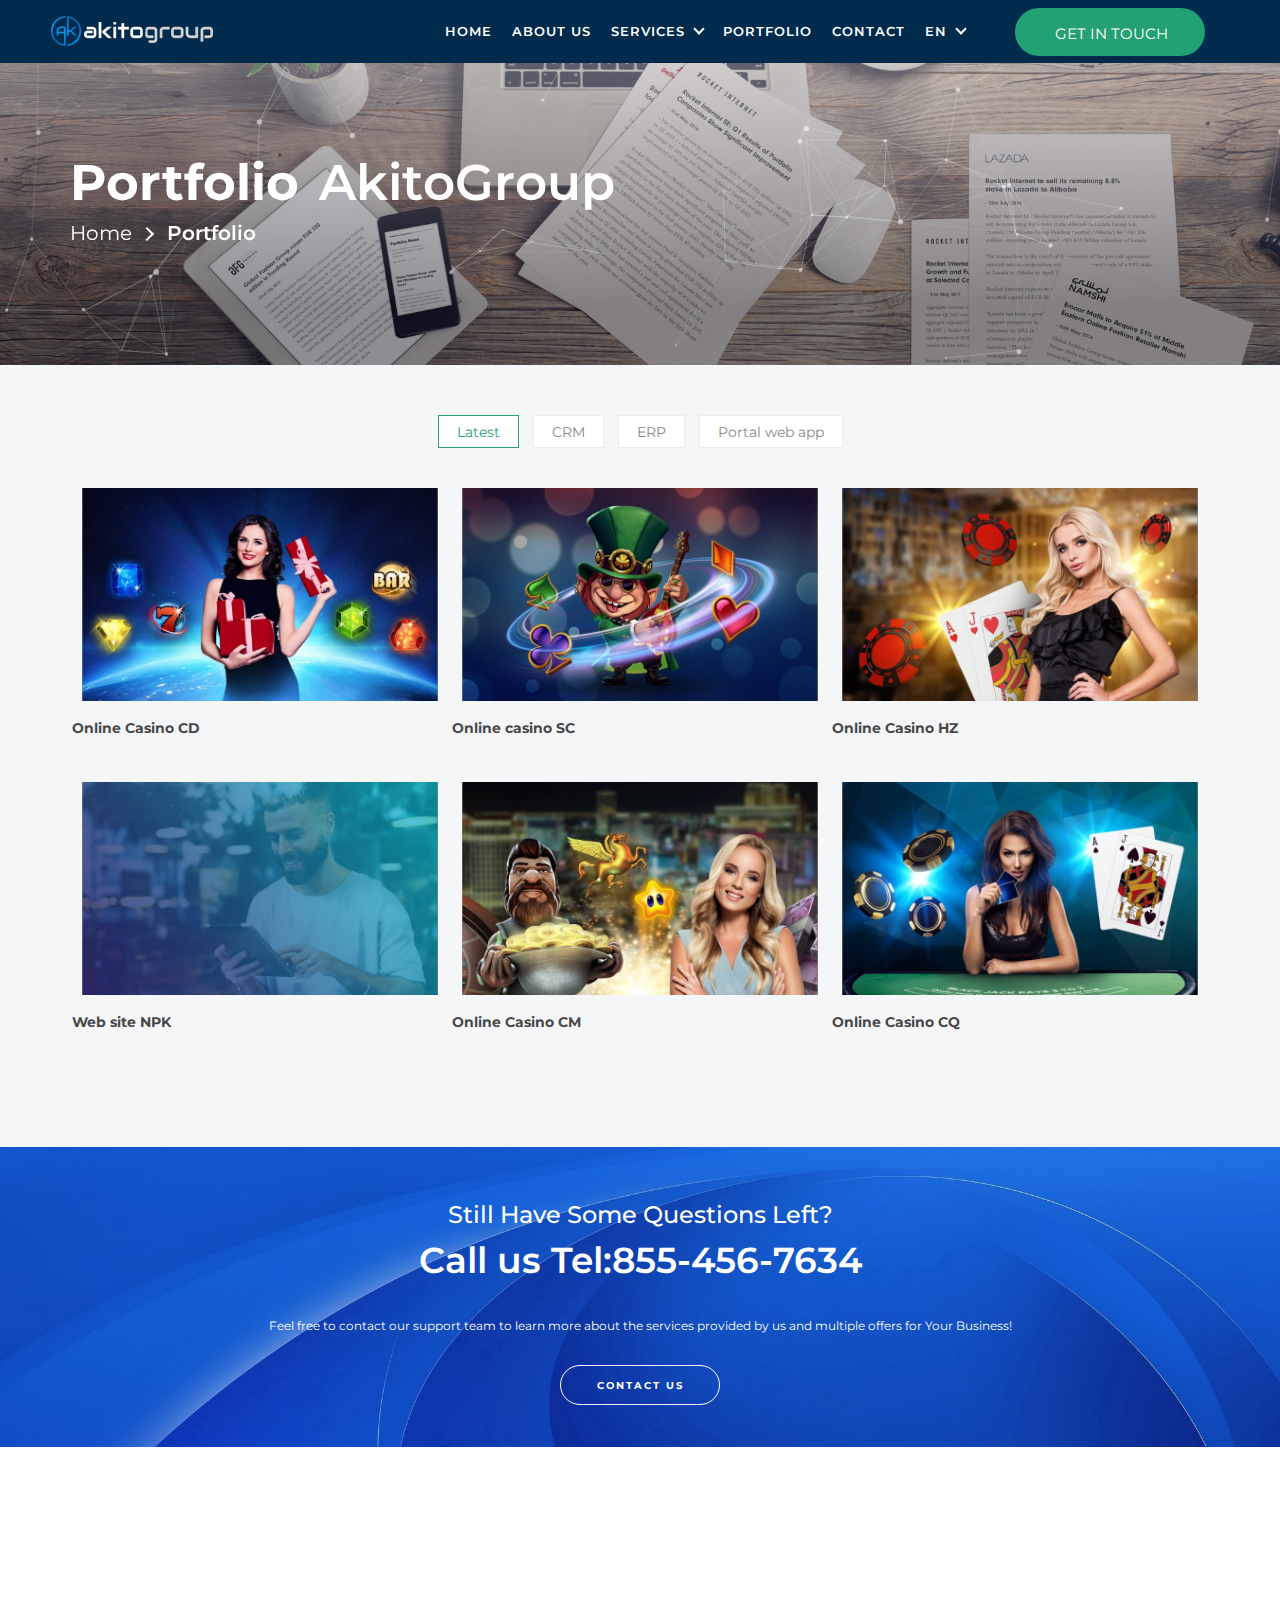
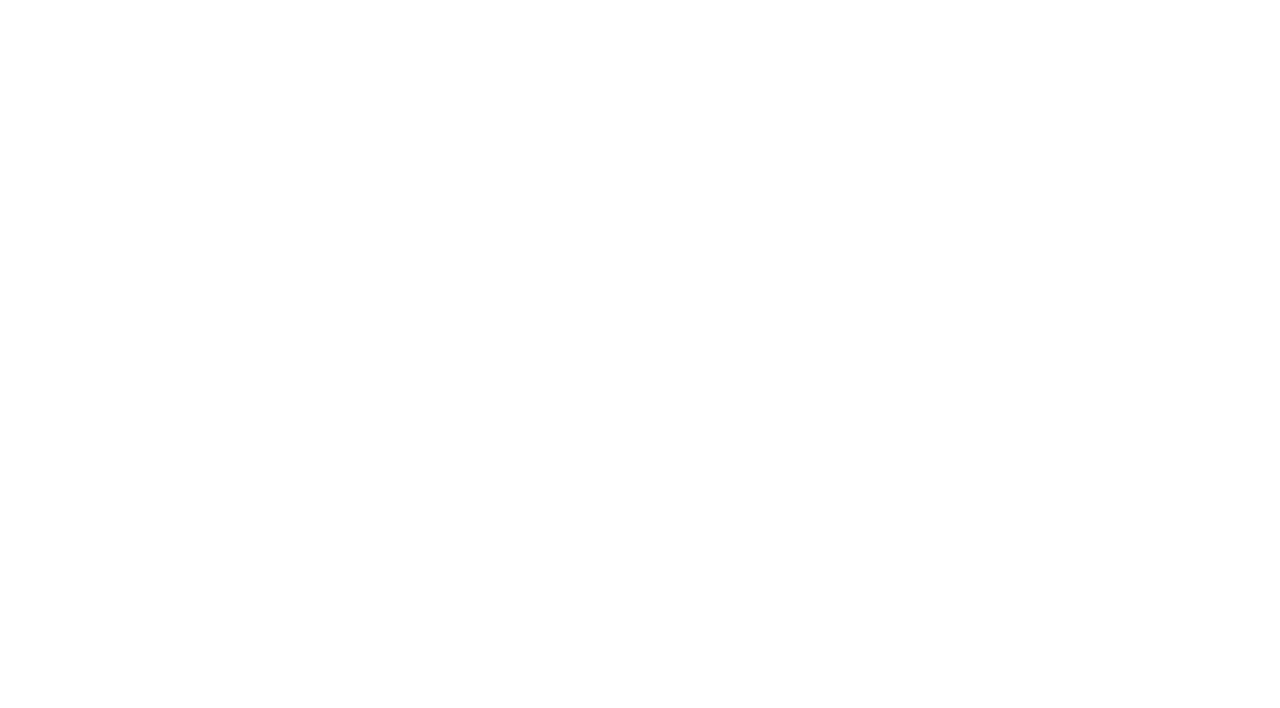
<file: portfolio.html>
<!doctype html>
<html lang="en">
<head>
    <meta charset="UTF-8">
    <meta name="viewport"
          content="width=device-width, user-scalable=no, initial-scale=1.0, maximum-scale=1.0, minimum-scale=1.0, shrink-to-fit=no user-scalable=no">
    <meta http-equiv="X-UA-Compatible" content="ie=edge">
    <title>Document</title>
    <link rel="stylesheet" href="https://stackpath.bootstrapcdn.com/bootstrap/4.5.2/css/bootstrap.min.css" integrity="sha384-JcKb8q3iqJ61gNV9KGb8thSsNjpSL0n8PARn9HuZOnIxN0hoP+VmmDGMN5t9UJ0Z" crossorigin="anonymous">
    <link rel="stylesheet" href="https://cdnjs.cloudflare.com/ajax/libs/animate.css/4.0.0/animate.min.css"/>
    <link rel="stylesheet" href="css/style.css">
    <link href="https://fonts.googleapis.com/css2?family=Montserrat:ital,wght@0,300;0,400;0,500;0,600;0,700;1,400&display=swap" rel="stylesheet">
    <link rel="stylesheet" href="https://use.fontawesome.com/releases/v5.14.0/css/all.css" integrity="sha384-HzLeBuhoNPvSl5KYnjx0BT+WB0QEEqLprO+NBkkk5gbc67FTaL7XIGa2w1L0Xbgc" crossorigin="anonymous">
</head>
<body>

<header class="header">
    <div class="header__inner">
        <img class="header__inner_logo" src="images/cropped-175x33_white.png" alt="">
        <div class="header__inner_base">
            <nav class="nav">

                <div class="nav__link_subpart">
                    <a class="nav__link_subpart_item" href="">
                        <div class="nav__link_subpart_item_first">web</div>
                        <div class="nav__link_subpart_item_second">development</div>
                    </a>
                    <a class="nav__link_subpart_item" href="">
                        <div class="nav__link_subpart_item_first">mobile app</div>
                        <div class="nav__link_subpart_item_second">development</div>
                    </a>
                    <a class="nav__link_subpart_item" href="">
                        <div class="nav__link_subpart_item_first">it</div>
                        <div class="nav__link_subpart_item_second">infrastructure</div>
                    </a>
                    <a class="nav__link_subpart_item" href="">
                        <div class="nav__link_subpart_item_first">system</div>
                        <div class="nav__link_subpart_item_second">administration</div></a>
                    <a class="nav__link_subpart_item" href="">
                        <div class="nav__link_subpart_item_main">it support</div>
                    </a>
                    <a class="nav__link_subpart_item" href="">
                        <div class="nav__link_subpart_item_main">it consultancy</div>
                    </a>
                    <a class="nav__link_subpart_item" href="">
                        <div class="nav__link_subpart_item_main">ui/ux design</div>
                    </a>
                    <a class="nav__link_subpart_item" href="">
                        <div class="nav__link_subpart_item_main">qa & testing</div>
                    </a>
                </div> <!-- nav__link_subpart -->

                <div class="nav__link_subpart2">
                    <a class="nav__link_subpart_item2" href="">
                        <div class="nav__link_subpart_item2_main">en</div>
                    </a>
                    <a class="nav__link_subpart_item2" href="">
                        <div class="nav__link_subpart_item2_main">lv</div>
                    </a>
                    <a class="nav__link_subpart_item2" href="">
                        <div class="nav__link_subpart_item2_main">ru</div>
                    </a>
                </div> <!-- nav__link_subpart2 -->

                <a class="nav__link" href="">home</a>
                <a class="nav__link" href="">about us</a>
                <a class="nav__link  nav__link--wrap" href="">
                    <div class="nav__link_text">services</div>
                    <div class="nav__link_arrow"></div>
                </a>
                <a class="nav__link" href="">portfolio</a>
                <a class="nav__link" href="">contact</a>
                <a class="nav__link  nav__link--wrap" href="">
                    <div class="nav__link_text">en</div>
                    <div class="nav__link_arrow"></div>
                </a>
            </nav>

            <a class="header__inner_btn" href="">
                <span class="our_services__consultation_btn_bg"></span>
                <span class="our_services__consultation_btn_text">get in touch</span>
            </a>
        </div> <!-- header__inner_base -->

        <div class="header__burg_wrap">
            <div class="header__burg">
                <div class="header__burg_line1"></div>
                <div class="header__burg_line2"></div>
                <div class="header__burg_line3"></div>
            </div>
        </div>

    </div> <!-- header__inner -->
</header>

<section class="portfolio_intro">
    <div id="our_services__consultation_bg" class="portfolio_intro__bg"></div>
<!--    <div id="portfolio_intro__bg1" class="portfolio_intro__bg"></div>-->
    <div class="container">
        <div class="portfolio_intro__title">
            <div class="portfolio_intro__title_part1">Portfolio</div>
            <div class="portfolio_intro__title_part2">
                <div class="portfolio_intro__title_part2_rotation">A</div>
                <div class="portfolio_intro__title_part2_rotation">k</div>
                <div class="portfolio_intro__title_part2_rotation">i</div>
                <div class="portfolio_intro__title_part2_rotation">t</div>
                <div class="portfolio_intro__title_part2_rotation">o</div>
                <div class="portfolio_intro__title_part2_rotation">G</div>
                <div class="portfolio_intro__title_part2_rotation">r</div>
                <div class="portfolio_intro__title_part2_rotation">o</div>
                <div class="portfolio_intro__title_part2_rotation">u</div>
                <div class="portfolio_intro__title_part2_rotation">p</div>
            </div>
            <div class="portfolio_intro__crumbs">
                <div class="portfolio_intro__crumbs_item1">Home</div>
                <div class="portfolio_intro__crumbs_next"></div>
                <div class="portfolio_intro__crumbs_item2">Portfolio</div>
            </div>
        </div>
    </div>
</section>

<section class="our_projects animate__animated wow animate_backInLeft">
    <div class="container">

        <div class="our_projects__buttons  our_projects__buttons--for_portfolio">

            <div class="our_projects__buttons_item_wrap">
                <div class="our_projects__buttons_item_invisible">6</div>
                <a class="our_projects__buttons_item_active" href="">Latest</a>
            </div>
            <div class="our_projects__buttons_item_wrap">
                <div class="our_projects__buttons_item_invisible">2</div>
                <a class="our_projects__buttons_item" href="">CRM</a>
            </div>
            <div class="our_projects__buttons_item_wrap">
                <div class="our_projects__buttons_item_invisible">2</div>
                <a class="our_projects__buttons_item" href="">ERP</a>
            </div>
            <div class="our_projects__buttons_item_wrap">
                <div class="our_projects__buttons_item_invisible">2</div>
                <a class="our_projects__buttons_item" href="">Portal web app</a>
            </div>
        </div>
        <div class="our_projects__cards">
            <div class="our_projects__cards_item">
                <div class="our_projects__cards_bg_invisible">
                    <a class="our_projects__cards_bg_invisible_btn">
                        <span class="our_services__consultation_btn_bg"></span>
                        <div class="our_projects__cards_bg_invisible_btn_text">explore more</div>
                    </a>
                </div>
                <img class="our_projects__cards_img" src="images/our_projects/CD-1.jpg" alt="">
                <div class="our_projects__cards_name">Online Casino CD</div>
            </div>
            <div class="our_projects__cards_item">
                <div class="our_projects__cards_bg_invisible">
                    <a class="our_projects__cards_bg_invisible_btn">
                        <span class="our_services__consultation_btn_bg"></span>
                        <div class="our_projects__cards_bg_invisible_btn_text">explore more</div>
                    </a>
                </div>
                <img class="our_projects__cards_img" src="images/our_projects/SC-1.jpg" alt="">
                <div class="our_projects__cards_name">Online casino SC</div>
            </div>
            <div class="our_projects__cards_item">
                <div class="our_projects__cards_bg_invisible">
                    <a class="our_projects__cards_bg_invisible_btn">
                        <span class="our_services__consultation_btn_bg"></span>
                        <div class="our_projects__cards_bg_invisible_btn_text">explore more</div>
                    </a>
                </div>
                <img class="our_projects__cards_img" src="images/our_projects/HZ-1.jpg" alt="">
                <div class="our_projects__cards_name">Online Casino HZ</div>
            </div>
            <div class="our_projects__cards_item">
                <div class="our_projects__cards_bg_invisible">
                    <a class="our_projects__cards_bg_invisible_btn">
                        <span class="our_services__consultation_btn_bg"></span>
                        <div class="our_projects__cards_bg_invisible_btn_text">explore more</div>
                    </a>
                </div>
                <img class="our_projects__cards_img" src="images/our_projects/NPK-1.jpg" alt="">
                <div class="our_projects__cards_name">Web site NPK</div>
            </div>
            <div class="our_projects__cards_item">
                <div class="our_projects__cards_bg_invisible">
                    <a class="our_projects__cards_bg_invisible_btn" href="">
                        <span class="our_services__consultation_btn_bg"></span>
                        <div class="our_projects__cards_bg_invisible_btn_text">explore more</div>
                    </a>
                </div>
                <img class="our_projects__cards_img" src="images/our_projects/CM-1.jpg" alt="">
                <div class="our_projects__cards_name">Online Casino CM</div>
            </div>
            <div class="our_projects__cards_item">
                <div class="our_projects__cards_bg_invisible">
                    <a class="our_projects__cards_bg_invisible_btn" href="">
                        <span class="our_services__consultation_btn_bg"></span>
                        <div class="our_projects__cards_bg_invisible_btn_text">explore more</div>
                    </a>
                </div>
                <img class="our_projects__cards_img" src="images/our_projects/CQ-1.jpg" alt="">
                <div class="our_projects__cards_name">Online Casino CQ</div>
            </div>
        </div> <!-- our_projects__cards -->

    </div> <!-- container -->
</section>

<section class="contact_us">
    <div class="contact_us__question">Still Have Some Questions Left?</div>
    <div class="contact_us__title">Call us Tel:855-456-7634</div>
    <div class="contact_us__text">Feel free to contact our support team to learn more about the services provided by us and multiple offers for Your Business!</div>
    <a class="contact_us__btn">contact us</a>
</section>

<section class="advice animate__animated wow animate_backInUp">
    <div id="advice__bg" class="advice__bg"></div>
    <div class="container">
        <div class="advice__title">
            <div class="advice__title_part1">
                <div class="advice__title_part1_rotation">s</div>
                <div class="advice__title_part1_rotation">p</div>
                <div class="advice__title_part1_rotation">e</div>
                <div class="advice__title_part1_rotation">c</div>
                <div class="advice__title_part1_rotation">i</div>
                <div class="advice__title_part1_rotation">a</div>
                <div class="advice__title_part1_rotation">l</div>
                <div class="advice__title_part1_rotation">i</div>
                <div class="advice__title_part1_rotation">s</div>
                <div class="advice__title_part1_rotation">t</div>
            </div>
            <div class="advice__title_part2">
                <div class="advice__title_part2_rotation">a</div>
                <div class="advice__title_part2_rotation">d</div>
                <div class="advice__title_part2_rotation">v</div>
                <div class="advice__title_part2_rotation">i</div>
                <div class="advice__title_part2_rotation">c</div>
                <div class="advice__title_part2_rotation">e</div>
            </div>
        </div>
        <form action="">
            <div class="advice__form_firstline">
                <div class="advice__form_name">
                    <div class="advice__form_prev">
                        <i class="far fa-user advice__form_prev_icon"></i>
                    </div>
                    <input class="advice__form_name_content  advice__form_name_content--for_portfolio" placeholder="Name" type="text">
                </div>
                <div class="advice__form_phone">
                    <div class="advice__form_prev">
                        <i class="fas fa-phone-alt advice__form_prev_icon"></i>
                    </div>
                    <input class="advice__form_phone_content  advice__form_phone_content--for_portfolio" placeholder="Phone number" type="text">
                </div>
            </div>
            <div class="advice__form_email">
                <div class="advice__form_email_wrap">
                    <div class="advice__form_prev">
                        <i class="far fa-envelope advice__form_prev_icon_mail"></i>
                    </div>
                    <input class="advice__form_name_content_long  advice__form_name_content_long--for_portfolio" placeholder="E-mail" type="text">
                </div>
            </div>
            <div class="advice__form_text">
                <div class="advice__form_prev">
                    <i class="far fa-comment-alt advice__form_prev_icon_text"></i>
                </div>
                <textarea class="advice__form_name_content_long_mess  advice__form_name_content_long_mess--for_portfolio" placeholder="Message" name="" id="" cols="5" rows="4"></textarea>
            </div>
        </form>

        <a class="advice__btn" href="">
            <span class="our_services__consultation_btn_bg"></span>
            <div class="our_projects__cards_bg_invisible_btn_text">Contact us</div>
        </a>

    </div>
</section>

<footer class="footer animate__animated wow animate_backInUp">
    <div class="footer__part1">
        <div class="footer__part1_logo animate__animated wow animate_fadeInDown">
            <img src="images/cropped-175x33_white.png" alt="">
        </div>
        <div class="footer__part1_phones animate__animated wow animate_fadeInDown">
            <div class="footer__part1_phones_item">+371 286 999 88</div>
            <div class="footer__part1_phones_item">+44 (0) 789 8989890</div>
        </div>
        <div class="footer__part1_mails animate__animated wow animate_fadeInDown">
            <div class="footer__part1_mails_item">info@akito-group.com</div>
            <div class="footer__part1_mails_item">support@akitogroup.com</div>
        </div>
        <div class="footer__part1_address animate__animated wow animate_fadeInDown">
            <div class="footer__part1_address_item">20-22 Wenlock Road,</div>
            <div class="footer__part1_address_item">London England N1 7GU</div>
        </div>
    </div>

    <div class="footer__part2">
        <div class="footer__part2_text">Copyright © 2020 AKITO Group LTD. All Rights Reserved. </div>
    </div>
</footer>


<script src="js/wow.min.js"></script>
<script>new WOW().init();</script>
<script src="https://code.jquery.com/jquery-3.5.1.min.js" integrity="sha256-9/aliU8dGd2tb6OSsuzixeV4y/faTqgFtohetphbbj0=" crossorigin="anonymous"></script>
<script src="https://cdn.jsdelivr.net/npm/popper.js@1.16.1/dist/umd/popper.min.js" integrity="sha384-9/reFTGAW83EW2RDu2S0VKaIzap3H66lZH81PoYlFhbGU+6BZp6G7niu735Sk7lN" crossorigin="anonymous"></script>
<script src="https://stackpath.bootstrapcdn.com/bootstrap/4.5.2/js/bootstrap.min.js" integrity="sha384-B4gt1jrGC7Jh4AgTPSdUtOBvfO8shuf57BaghqFfPlYxofvL8/KUEfYiJOMMV+rV" crossorigin="anonymous"></script>
<script src="libs/particles/particles.js"></script>
<script src="js/main.js"></script>

</body>
</html>
</file>
<file: css/style.css>
body {
    margin: 0;
    font-family: 'Montserrat', sans-serif;
    font-size: 19px;
    letter-spacing: 0;
    color: #000;
    width: 100%;
    /*overflow-x: hidden;*/
}

*,
*:after,
*:before {
    box-sizing: border-box;
}

* {
    outline: none !important;
}

h1, h2, h3, h4, h5, h6 {
    margin: 0;
}

a,
a:hover {
    color: #000;
    text-decoration: none;
}

.container {
    width: 100%;
    max-width: 1170px;
    margin: 0 auto;
    padding: 0 15px;
}


/* Header */

.header {
    position: fixed;
    width: 100%;
    top: 0;
    left: 0;
    right: 0;
    z-index: 1000;
    height: 63px;
    background-color: rgb(0 43 76);
}

.header__inner {
    width: 100%;
    max-width: 1220px;
    margin: 0 auto;
    padding: 0 15px;
    display: flex;
    justify-content: space-between;
    height: 100%;
    align-items: center;
    position: relative;
}

.header__inner_base {
    display: flex;
}

.nav {
    display: flex;
    position: relative;
}

.nav__link {
    display: block;
    text-transform: uppercase;
    font-size: 13px;
    font-weight: 600;
    color: #fff;
    margin: 0 10px;
    position: relative;
    padding-top: 14px;
    letter-spacing: 1px;
}

.nav__link--wrap {
    display: flex;
}

.nav__link_arrow {
    display: inline-block;
    content: "";
    width: 8px;
    height: 8px;
    border-right: 2px solid #fff;
    border-top: 2px solid #fff;
    transform: rotate(135deg);
    margin-top: 3px;
    margin-left: 10px;
}

.nav__link:after {
    content: "";
    display: block;
    width: 0;
    height: 3px;
    background: #299e77;
    position: absolute;
    bottom: 0;
    z-index: 10;
    left: 50%;
    transform: translate(-50%);
    animation: white-circle-out 0.5s;
    animation-fill-mode: forwards;
}

.nav__link:hover {
    color: #fff;
}

.nav__link:hover.nav__link:after {
    animation-name: white-circle;
    animation-duration: 0.5s;
    animation-fill-mode: forwards;
}


@keyframes white-circle{
    0%{
        width: 0;
    }
    100%{
        width: 100%;
    }
}

@keyframes white-circle-out{
    0%{
        width: 100%;
    }
    100%{
        width: 0;
    }
}

.nav__link_subpart {
    position: absolute;
    top: 49px;
    width: 144px;
    left: 165px;
    padding-top: 6px;
    opacity: 0;
    animation: circle-menu-block-out .3s;
    animation-fill-mode: forwards;
    display: none;
}

.nav__link_subpart2 {
    position: absolute;
    width: 40px;
    top: 48px;
    left: 478px;
    opacity: 0;
    animation: circle-menu-block-out .3s;
    animation-fill-mode: forwards;
    display: none;
}

.nav__link_subpart_block {
    animation-name: circle-menu-block;
    animation-duration: .5s;
    animation-fill-mode: forwards;
    display: block;
}

@keyframes circle-menu-block {
    0%{
        opacity: 0;
    }
    100%{
        opacity: 1;
    }
}

@keyframes circle-menu-block-out {
    0%{
        opacity: 1;
    }
    100%{
        opacity: 0;
    }
}

.nav__link_subpart_item {
    display: block;
    background-color: rgb(0 43 76);
    color: #fff;
    height: 46px;
    text-transform: uppercase;
    font-size: 13px;
    font-weight: 600;
    padding: 0 10px;
}

.nav__link_subpart_item:nth-child(1),
.nav__link_subpart_item:nth-child(2),
.nav__link_subpart_item:nth-child(3),
.nav__link_subpart_item:nth-child(4){
    height: 52px;
}

.nav__link_subpart_item:hover {
    color: #fff;
}

.nav__link_subpart_item_first {
    padding-top: 6px;
    position: relative;
}

.nav__link_subpart_item_first:after {
    content: "";
    display: block;
    width: 100%;
    height: 3px;
    background: #299e77;
    position: absolute;
    bottom: -2px;
    z-index: 10;
    left: 50%;
    transform: translate(-50%);
    animation: white-circle-out 0.5s;
    animation-fill-mode: forwards;
}

.nav__link_subpart_item_main:after {
    content: "";
    display: block;
    width: 100%;
    height: 3px;
    background: #299e77;
    position: absolute;
    bottom: -2px;
    z-index: 10;
    left: 50%;
    transform: translate(-50%);
    animation: white-circle-out 0.5s;
    animation-fill-mode: forwards;
}

.nav__link_subpart_item:hover .nav__link_subpart_item_first:after {
    animation-name: white-circle;
    animation-duration: 0.5s;
    animation-fill-mode: forwards;
}

.nav__link_subpart_item:hover .nav__link_subpart_item_main:after {
    animation-name: white-circle;
    animation-duration: 0.5s;
    animation-fill-mode: forwards;
}

.nav__link_subpart_item_first--1 {
    width: 33px;
}

.nav__link_subpart_item_first--2 {
    width: 87px;
}

.nav__link_subpart_item_first--3 {
    width: 14px;
}

.nav__link_subpart_item_first--4 {
    width: 55px;
}

.nav__link_subpart_item_main--5 {
    width: 83px;
}

.nav__link_subpart_item_main--6 {
    width: 118px;
}

.nav__link_subpart_item_main--7 {
    width: 95px;
}

.nav__link_subpart_item_main--8 {
    width: 95px;
}

.nav__link_subpart_item_main {
    padding-top: 14px;
    position: relative;
}

.nav__link_subpart_item2 {
    display: block;
    background-color: rgb(0 43 76);
    color: #fff;
    height: 40px;
    text-transform: uppercase;
    font-size: 13px;
    font-weight: 600;
    padding: 0 10px;
    position: relative;
}

.nav__link_subpart_item2:after {
    content: "";
    display: block;
    width: 0;
    height: 3px;
    background: #299e77;
    position: absolute;
    bottom: 0;
    z-index: 10;
    left: 50%;
    transform: translate(-50%);
    animation: white-circle-mod-out 0.5s;
    animation-fill-mode: forwards;
}


.nav__link_subpart_item2:hover {
    color: #fff;
}

.nav__link_subpart_item2:hover.nav__link_subpart_item2:after {
    animation-name: white-circle-mod;
    animation-duration: 0.5s;
    animation-fill-mode: forwards;
}

@keyframes white-circle-mod{
    0%{
        width: 0;
    }
    100%{
        width: 50%;
    }
}

@keyframes white-circle-mod-out{
    0%{
        width: 50%;
    }
    100%{
        width: 0;
    }
}

.header__inner_btn {
    display: block;
    width: 190px;
    height: 48px;
    background: #23a173;
    text-align: center;
    border-radius: 25px;
    padding-top: 15px;
    color: #fff;
    text-transform: uppercase;
    font-size: 15px;
    margin-left: 40px;
    margin-right: 30px;
    position: relative;
    overflow: hidden;
}

.header__inner_btn:hover {
    color: #fff;
}

.nav__link_subpart_item2_main {
    padding-top: 10px;
}

.header__burg_wrap {
    display: none;
}

.header__burg {
    width: 20px;
    height: 14px;
    cursor: pointer;
    margin-right: 30px;
}

.header__burg_line1,
.header__burg_line2,
.header__burg_line3 {
    content: "";
    display: block;
    width: 20px;
    height: 2px;
    background: rgb(41 158 119);
}

.header__burg_line1,
.header__burg_line2 {
    margin-bottom: 4px;
}

@media (max-width: 1080px) {

    .header__inner_base,
    .header__inner_logo {
        display: none;
    }

    .header__for_mobile {
        height: 300px;
    }

    .header__burg_wrap {
        display: block;
        position: absolute;
        top: 25px;
        right: 15px;
        z-index: 1;
    }

    .header__inner_base_for_mobile {
        padding-top: 30px;
        display: block;
        background-color: rgb(0 43 76);
        margin-left: 0;
    }

    .nav__for_mobile {
        display: block;
    }

    .header__inner_btn_for_mobile {
        display: none;
    }

    .nav__link_subpart_for_mobile {
        top: 60px;
        left: 150px;
    }

    .nav__link_subpart2_for_mobile {
        top: 175px;
        left: 150px;
    }

    .nav__link {
        width: 140px;
    }

}




/* intro */

.intro {
    height: 720px;
    background: url("../images/intro/macbook-606763_1920.jpg") center no-repeat;
    background-size: cover;
    width: 100%;
}

.intro__img_bg {
    content: "";
    background-color: rgb(0 43 76);
    position: absolute;
    z-index: 1;
    height: 720px;
    width: 100%;
    opacity: 0.7;
}

.intro__inner {
    display: flex;
    justify-content: space-between;
    width: 100%;
}

.intro__info {
    width: 560px;
    margin-left: 20px;
    z-index: 10;
}

.intro__title {
    margin-top: 150px;
    font-size: 47px;
    font-weight: 700;
    color: #fff;
}

.intro__text {
    font-size: 25px;
    letter-spacing: 0;
    line-height: 1.5;
    color: #fff;
}

.intro__content {
    color: #a7b6c3;
    font-size: 16px;
    margin-top: 13px;
    line-height: 1.8;
}

.intro__btn {
    display: block;
    background: #23a173;
    color: #fff;
    width: 200px;
    height: 50px;
    padding-top: 17px;
    border-radius: 50px;
    text-align: center;
    text-transform: uppercase;
    margin-top: 20px;
    font-size: 12px;
    font-weight: 700;
    transition: 0.5s;
}

.intro__btn:hover {
    width: 210px;
}

.intro__btn:hover {
    color: #fff;
}

.intro__block {
    height: 410px;
    width: 350px;
    background-color: rgb(0 43 76);
    margin: 155px 100px 0 0;
    border-radius: 5px;
    transition: .5s;
    z-index: 10;
}

.intro__block:hover {
    background: #171616;
}

.intro__logo {
    display: block;
    width: 140px;
    margin: 50px auto 0;
}

.intro__block_title {
    margin-top: 28px;
    font-size: 12px;
    font-weight: 700;
    text-transform: uppercase;
    color: #fa8805;
    text-align: center;
}

.intro__block_subtitle {
    font-weight: 700;
    color: #103959;
    text-align: center;
}

.intro__block_text {
    font-size: 14px;
    color: #a7b6c3;
    margin: 0 25px;
    letter-spacing: 0;
    text-align: center;
    line-height: 1.5;
}

.intro__block_btn {
    display: block;
    width: 120px;
    height: 50px;
    border-radius: 50px;
    text-align: center;
    text-transform: uppercase;
    background: rgb(41 158 119);
    color: #fff;
    padding-top: 17px;
    font-size: 12px;
    font-weight: 700;
    margin: 30px auto 0;
    transition: .5s;
}

.intro__block_btn:hover {
    color: #fff;
    background: #f26805;
}

@media (max-width: 1100px) {

    .intro__info,
    .intro__content {
        width: 50%;
    }

    .intro__block {
        margin: 155px 20px 0 20px;
    }
}



@media (max-width: 768px) {

    .intro {
        height: 1000px;
    }

    .intro__img_bg {
        height: 1000px;
    }

    .intro__inner {
        display: block;
        position: relative;
    }

    .intro__info {
        width: 100%;
        position: absolute;
        z-index: 10;
        top: 0;
        left: 0;
        margin: 0;
    }

    .intro__block {
        margin: 0;
        top: 470px;
        position: absolute;
        z-index: 10;
        left: 50%;
        transform: translateX(-50%);
        width: 100%;
    }

    .intro__title {
        margin: 0;
        padding-top: 100px;
        text-align: center;
        width: 100%;
    }

    .intro__text {
        text-align: center;
        width: auto;
        max-width: 100%;
    }

    .intro__content {
        text-align: center;
        width: 100%;
    }

    .intro__btn {
        margin: 40px auto 0;
    }
}


@media (max-width: 492px) {

    .intro__block {
        top: 500px;
    }
}

@media (max-width: 380px) {

    .intro__title {
        font-size: 30px;
    }

    .intro__text {
        margin-top: 50px;
    }
}

@media (max-width: 350px) {

    .intro__block {
        height: 450px;
    }
}


    /* we are */

.we_are__title_part1,
.we_are__title_part2,
.we_are__title_part3 {
    display: flex;
}

.we_are__title_part1,
.we_are__title_part3 {
    font-weight: 400;
}

.we_are__title_part1,
.we_are__title_part2 {
    margin-right: 10px;
}

.we_are__title_part2_rotation {
    animation-name: we_are_rotation;
    animation-duration: 4s;
    transform: rotateY(0);
    animation-iteration-count: infinite;
}

.we_are__title_part2_rotation:nth-child(2) {
    animation-delay: .1s;
}


@keyframes we_are_rotation {
    0% {
        transform: rotateY(0);
    }
    25% {
        transform: rotateY(360deg);
    }
    100% {
        transform: rotateY(360deg);
    }
}


.we_are {
    margin-bottom: 60px;
    animation-duration: 1s;
}

.we_are__title {
    display: flex;
    justify-content: center;
    margin-top: 56px;
    font-size: 36px;
    font-weight: 600;
    text-transform: uppercase;
    color: #002b4c;
}

.we_are__title_part2 {
    font-weight: 600;
    font-size: 36px;
}

.we_are__inner {
    display: flex;
    margin-top: 35px;
    width: 100%;
}

.we_are__left {
    padding-right: 20px;
    width: 50%;
    animation-duration: 1s;
}

.we_are__left_text {
    font-size: 14px;
    font-weight: 300;
    letter-spacing: 0;
    line-height: 2;
}

.we_are__left_checkinfo {
    position: relative;
    padding-left: 30px;
    color: #002b4c;
    margin-top: -5px;
}

.we_are__left_checkinfo_logo1,
.we_are__left_checkinfo_logo2,
.we_are__left_checkinfo_logo3,
.we_are__left_checkinfo_logo4 {
    position: absolute;
    left: -4px;
    top: 12px;
    z-index: 1;
}

.we_are__left_checkinfo_logo2,
.we_are__left_checkinfo_logo3,
.we_are__left_checkinfo_logo4 {
    position: absolute;
    left: -4px;
    top: -1px;
    z-index: 1;
}

.we_are__left_checkinfo_logo_content {
    width: 26px;
    padding-top: 4px;
    padding-left: 4px;
}

.we_are__left_checkinfo_text {
    font-size: 15px;
    letter-spacing: 0;
    line-height: 2;
    margin-top: 16px;
}

.we_are__cards {
    display: flex;
    margin-top: 20px;
}

.we_are__cards_item {
    position: relative;
    padding-left: 100px;
    width: 100%;
    max-width: 180px;
}

.we_are__cards_item_logo_wrap {
    position: absolute;
    left: 15px;
    top: 10px;
    z-index: 1;
}

.we_are__cards_item_logo1 {
    width: 100%;
    max-width: 60px;
}

.we_are__cards_item_logo2 {
    width: 100%;
    max-width: 80px;
}

.we_are__cards_item_logo3 {
    width: 100%;
    max-width: 70px;
}

.we_are__cards_item_number {
    color: #002b4c;
    font-size: 22px;
    font-weight: 700;
}

.we_are__cards_item_number_counter {
    display: block;
}

.we_are__cards_item_number_plus {
    margin-left: 5px;
}

.we_are__cards_item_text {
    font-size: 12px;
    color: #002b4c;
    font-weight: 700;
}

.we_are__right {
    padding-top: 10px;
    margin-right: 10px;
    display: flex;
    width: 50%;
    animation-duration: 1s;
}

.we_are__right_first,
.we_are__right_second {
    width: 50%;
}

.we_are__right_opacity_bg {
    position: absolute;
    width: 100%;
    height: 100%;
    background: #42ad9a;
    opacity: .7;
    z-index: -1;
    transition: .3s;
}

.we_are__right_first1:hover .we_are__right_opacity_bg {
    background: #2b8a7f;
    opacity: .8;
}

.we_are__right_first2:hover .we_are__right_opacity_bg {
    background: #2b8a7f;
    opacity: .8;
}

.we_are__right_first3:hover .we_are__right_opacity_bg {
    background: #2b8a7f;
    opacity: .8;
}

.we_are__right_first4:hover .we_are__right_opacity_bg {
    background: #2b8a7f;
    opacity: .8;
}

.we_are__right_first1,
.we_are__right_first2,
.we_are__right_first3,
.we_are__right_first4 {
    height: 200px;
    position: relative;
    overflow: hidden;
}

.we_are__right_first_content {
    position: absolute;
    width: 100%;
    height: 100%;
    top: 0;
    left: 0;
    z-index: -10;
    transform: scale(1.1);
    animation: circle_for_we-are-img-out .3s;
    animation-fill-mode: forwards;
}

.we_are__right_first1:hover .we_are__right_first_content {
    animation-name: circle_for_we-are-img;
    animation-duration: 0.3s;
    animation-fill-mode: forwards;
}

.we_are__right_first2:hover .we_are__right_first_content {
    animation-name: circle_for_we-are-img;
    animation-duration: 0.3s;
    animation-fill-mode: forwards;
}

.we_are__right_first3:hover .we_are__right_first_content {
    animation-name: circle_for_we-are-img;
    animation-duration: 0.3s;
    animation-fill-mode: forwards;
}

.we_are__right_first4:hover .we_are__right_first_content {
    animation-name: circle_for_we-are-img;
    animation-duration: 0.3s;
    animation-fill-mode: forwards;
}


@keyframes circle_for_we-are-img {
    0%{
        left: 0;
    }
    100%{
        left: 15px;
    }
}

@keyframes circle_for_we-are-img-out {
    0%{
        left: 15px;
    }
    100%{
        left: 0;
    }
}

.we_are__right_first{
    margin-right: 20px;
}

.we_are__right_second {
    margin-top: 30px;
}

.we_are__right_first1,
.we_are__right_first3 {
    margin-bottom: 20px;
}

.we_are__right_name {
    padding: 70px 20px;
    font-size: 25px;
    text-transform: uppercase;
    font-weight: 700;
    text-align: center;
    color: #fff;
}

.we_are__right_name_cont {
    position: relative;
}

.we_are__right_name_cont_mod {
    position: relative;
}

.we_are__right_name_cont:after {
    content: "";
    display: block;
    width: 0;
    height: 3px;
    background: #fff;
    position: absolute;
    bottom: -20px;
    left: 0;
    z-index: 1;
    animation: circle_for_we-are-line-out 0.3s;
    animation-fill-mode: forwards;
}

.we_are__right_name_cont_mod:after {
    content: "";
    display: block;
    width: 0;
    height: 3px;
    background: #fff;
    position: absolute;
    bottom: -60px;
    left: 0;
    z-index: 1;
    animation: circle_for_we-are-line-out 0.3s;
    animation-fill-mode: forwards;
}

.we_are__right_name--for_mod {
    padding-top: 55px;
}

.we_are__right_first1:hover .we_are__right_name_cont:after  {
    animation-name: circle_for_we-are-line;
    animation-duration: 0.3s;
    animation-fill-mode: forwards;
}

.we_are__right_first2:hover .we_are__right_name_cont_mod:after  {
    animation-name: circle_for_we-are-line;
    animation-duration: 0.3s;
    animation-fill-mode: forwards;
}

.we_are__right_first3:hover .we_are__right_name_cont:after  {
    animation-name: circle_for_we-are-line;
    animation-duration: 0.3s;
    animation-fill-mode: forwards;
}

.we_are__right_first4:hover .we_are__right_name_cont:after  {
    animation-name: circle_for_we-are-line;
    animation-duration: 0.3s;
    animation-fill-mode: forwards;
}

@keyframes circle_for_we-are-line {
    0%{
        width: 0;
    }
    100%{
        width: 100%;
    }
}

@keyframes circle_for_we-are-line-out {
    0%{
        width: 100%;
    }
    100%{
        width: 0;
    }
}

@media (max-width: 1025px) {

    .we_are__inner {
        display: block;
    }

    .we_are__left {
        width: 100%;
        padding: 0 25px;
    }

    .we_are__right {
        width: 100%;
        padding: 0 30px;
    }

    .we_are__left_checkinfo_logo1 {
        top: -1px;
    }

    .we_are__cards {
        justify-content: space-between;
        margin-bottom: 50px;
    }

    .we_are__cards_item {
        padding-left: 0;
        padding-top: 100px;
        width: 100%;
        max-width: 220px;
    }

    .we_are__cards_item_number {
        text-align: center;
        font-size: 35px;
    }

    .we_are__cards_item_text {
        line-height: 20px;
        font-weight: 600;
        font-size: 20px;
        text-align: center;
    }

    .we_are__cards_item_logo_wrap {
        left: 70px;
    }

    .we_are__cards_item_logo_wrap--1 {
        left: 80px;
    }

    .we_are__cards_item_logo_wrap--3 {
        left: 75px;
    }

    .we_are__right_name--for_mod {
        padding-top: 70px;
    }

    .we_are__right_name_cont_mod:after {
        bottom: -20px;
    }
}

@media (max-width: 900px) {

    .we_are__right_first1,
    .we_are__right_first2,
    .we_are__right_first3,
    .we_are__right_first4 {
        width: 100%;
        max-width: 480px;
        margin: 0 auto;
    }

    .we_are__right_first2,
    .we_are__right_first4 {
        margin-top: 20px;
    }

    .we_are__right {
        display: block;
        width: 100%;
    }

    .we_are__right_first {
        width: 100%;
    }

    .we_are__right_second {
        width: 100%;
        margin-top: 20px;
    }

}

@media (max-width: 767px) {

    .we_are__cards {
        display: block;
    }

    .we_are__cards_item {
        margin: 0 auto;
    }

    .we_are__cards_item_text {
        font-size: 12px;
        font-weight: 600;
    }

    .we_are__cards_item_number {
        font-size: 22px;
        font-weight: 700;
    }

    .we_are__cards_item_logo1 {
        max-width: 80px;
    }

    .we_are__cards_item_logo_wrap--1 {
        left: 70px;
        top: 10px;
    }

    .we_are__cards_item {
        margin-bottom: 20px;
    }

    .we_are__cards_item_logo3 {
        max-width: 40px;
    }

    .we_are__cards_item_logo_wrap--3 {
        left: 95px;
        top: 30px;
    }

    .we_are__right_first1,
    .we_are__right_first2,
    .we_are__right_first3,
    .we_are__right_first4 {
        height: 100%;
    }

}

    @media (max-width: 765px) {

    .we_are__left_checkinfo_text {
        font-size: 14px;
    }
}

@media (max-width: 683px) {

    .we_are__left_checkinfo_logo1 {
        top: 12px;
    }
}

@media (max-width: 606px) {

    .we_are__left_checkinfo_logo4 {
        top: 12px;
    }
}

@media (max-width: 439px) {

    .we_are__left_checkinfo_logo3 {
        top: 12px;
    }
}

@media (max-width: 405px) {

    .we_are__left_checkinfo_logo1 {
        top: 26px;
    }
}

@media (max-width: 402px) {

    .we_are__left_checkinfo_logo2 {
        top: 12px;
    }
}

@media (max-width: 384px) {

    .we_are__left_checkinfo_logo4 {
        top: 26px;
    }
}

@media (max-width: 323px) {

    .we_are__left_checkinfo_logo1 {
        top: 40px;
    }

}

/* squares */

.squares {
    height: 950px;
    background: #f5f5f5;
    position: relative;
    animation-duration: 1s;
}

.squares__center_item {
    position: absolute;
    top: 115px;
    left: 50%;
    transform: translateX(-50%);
}

.squares__center_item_area {
    position: relative;
    width: 410px;
    height: 410px;
}

.squares__center_item_bg {
    content: "";
    position: absolute;
    width: 100%;
    height: 100%;
    background: #fff;
    transform: rotate(45deg);
    z-index: -1;
}

.squares__center_item_title {
    padding-top: 100px;
    justify-content: center;
    font-weight: 400;
    font-size: 36px;
    color: #002b4c;
    text-transform: uppercase;
    display: flex;
    position: relative;
    margin-bottom: 60px;
}

.squares__center_item_title_rotation {
    animation-name: we_are_rotation;
    animation-duration: 4s;
    transform: rotateY(0);
    animation-iteration-count: infinite;
}

.squares__center_item_title_part1 {
    display: flex;
    font-weight: 600;
}

.squares__center_item_title_rotation:nth-child(2) {
    animation-delay: .1s;
}

.squares__center_item_title_rotation:nth-child(3) {
    animation-delay: .2s;
}

.squares__center_item_title_rotation:nth-child(4) {
    animation-delay: .3s;
}

.squares__center_item_title_rotation:nth-child(5) {
    animation-delay: .4s;
    margin-right: 10px;
}

.squares__center_item_title_rotation:nth-child(6) {
    animation-delay: .5s;
}

.squares__center_item_title:after {
    content: "";
    display: block;
    width: 44px;
    height: 4px;
    background: #299e77;
    margin: 31px auto 29px;
    border-radius: 2px;
    position: absolute;
    top: 150px;
}

.squares__center_item_text {
    padding: 0 70px;
    text-align: center;
    font-size: 15px;
    line-height: 1.8;
}

.squares__inner {
    display: flex;
    justify-content: flex-end;
}

.squares__inner_content {
    width: 1000px;
    display: flex;
}

.squares__inner_content_base1 {
    content: "";
    border-radius: 25px;
    position: relative;
    margin-left: 300px;
    animation-duration: 1s;
}

.squares__inner_content_base2  {
    content: "";
    width: 100px;
    height: 100px;
    margin-left: 500px;
    position: relative;
    animation: backInLeft;
    animation-duration: 1s;
}

.squares__inner_item1 {
    position: absolute;
    top: 35px;
    left: -260px;
    z-index: 1;
}

.squares__inner_item1_area {
    position: relative;
    width: 210px;
    height: 210px;
    perspective: 500px;
    transform: rotate(45deg);
}

.squares__inner_item1_area_card {
    transform-style: preserve-3d;
    transition: 1s;
    width: inherit;
    height: inherit;
}

.squares__inner_item1_area_card_base {
    position: absolute;
    width: inherit;
    height: inherit;
    backface-visibility: hidden;
}

.squares__inner_item1_area_card_base--back {
    transform: rotateY(180deg);
}

.squares__inner_item1_area_card_front_base_inner {
    position: relative;
    width: inherit;
    height: inherit;
}

.squares__inner_item1_area:hover .squares__inner_item1_area_card {
    transform: rotateY(180deg);
}

.squares__inner_item1_bg {
    position: absolute;
    width: 100%;
    height: 100%;
    top: 0;
    left: 0;
    z-index: -1;
    background-color: rgb(0 43 76);
}

.squares__inner_item1_info {
    transform: rotate(-45deg);
    position: absolute;
    left: 18px;
}

.squares__inner_item1_info_back {
    transform: rotate(-45deg);
    position: absolute;
    width: 150px;
    top: 70px;
    left: 30px;
}

.squares__inner_item1_img {
    display: block;
    margin: 0 auto;
    padding: 50px 0 20px 0;
}

.squares__inner_item1_text {
    text-align: center;
    text-transform: uppercase;
    color: #fff;
    font-weight: 700;
    font-size: 17px;
}

.squares__inner_item2 {
    position: absolute;
    top: 400px;
    left: -350px;
    z-index: 1;
}

.squares__inner_item2_area {
    position: relative;
    width: 220px;
    height: 220px;
    perspective: 500px;
    transform: rotate(45deg);
}

.squares__inner_item2_area:hover .squares__inner_item1_area_card {
    transform: rotateY(180deg);
}

.squares__inner_item2_bg {
    position: absolute;
    width: 100%;
    height: 100%;
    top: 0;
    left: 0;
    z-index: -1;
    background: rgb(41 158 119);
}

.squares__inner_item3 {
    position: absolute;
    top: 550px;
    left: -100px;
    z-index: 1;
}

.squares__inner_item4 {
    position: absolute;
    top: 15px;
    left: -80px;
    z-index: 1;
}

.squares__inner_item4_area {
    position: relative;
    width: 240px;
    height: 240px;
    perspective: 500px;
    transform: rotate(45deg);
}

.squares__inner_item1_info_back--for4_face {
    left: 35px;
    top: 0;
}

.squares__inner_item4_area:hover .squares__inner_item1_area_card {
    transform: rotateY(180deg);
}

.squares__inner_item1_info_back--for4 {
    top: 80px;
    left: 40px;
}

.squares__inner_item3_img {
    display: block;
    margin: 0 auto;
    padding: 70px 0 20px 0;
}

.squares__inner_item5 {
    position: absolute;
    top: 400px;
    left: -100px;
    z-index: 1;
}

.squares__inner_item5_area {
    position: relative;
    width: 230px;
    height: 230px;
    perspective: 500px;
    transform: rotate(45deg);
}

.squares__inner_item1_info--for5_face {
    left: 10px;
    top: -10px;
}

.squares__inner_item5_area:hover .squares__inner_item1_area_card {
    transform: rotateY(180deg);
}

.squares__inner_item5_bg {
    position: absolute;
    width: 100%;
    height: 100%;
    top: 0;
    left: 0;
    z-index: -1;
    background: rgb(41 158 119);
}



@media (max-width: 1109px) {

    .squares__inner_content_base1 {
        margin: 0;
    }

    .squares__inner_content_base2 {
        margin: 0;
        width: 100px;
        height: 100px;
    }

    .squares__inner_content {
        width: 100%;
        max-width: 700px;
        margin-left: 250px;
        justify-content: space-around;
    }
}

@media (max-width: 768px) {

    .squares {
        height: 1700px;
    }

    .squares__inner {
        display: block;
        width: 0;
        margin: 0 auto;
        position: relative;
    }

    .squares__inner_content_base1,
    .squares__inner_content_base2 {
        position: static;
    }

    .squares__inner_content {
        display: block;
        width: 100%;
    }

    .squares__inner_item1 {
        left: -103px;
        top: 600px;
    }

    .squares__inner_item2 {
        left: -103px;
        top: 800px;
    }

    .squares__inner_item3 {
        left: -100px;
        top: 1000px;
    }

    .squares__inner_item4 {
        left: -112px;
        top: 1200px;
    }

    .squares__inner_item5 {
        left: -104px;
        top: 1400px;
    }

    .squares__inner_content {
        margin-left: 0;
    }
}



/* Our_services */

.our_services {
    padding-bottom: 70px;
    animation: backInUp;
    animation-duration: 1s;
}

.our_services__consultation_wrap_container {
    position: relative;
    margin: 0 auto;
    width: 100%;
    max-width: 914px;
}

.our_services__consultation_wrap {
    position: absolute;
    left: 50%;
    transform: translateX(-50%);
    top: -80px;
    z-index: 10;
    width: 100%;
}

.our_services__consultation {
    height: 180px;
    position: relative;
    width: 100%;
}

.our_services__consultation_content {
    display: flex;
    align-items: center;
    height: 100%;
    padding-left: 60px;
}

.our_services__consultation_bg {
    width: 100%;
    height: 100%;
    border-radius: 20px;
    background-color: rgb(0 43 76);
    position: absolute;
    left: 0;
    top: 0;
    z-index: -1;
}

.our_services__consultation_title {
    font-size: 28px;
    color: #fff;
    font-weight: 500;
}

.our_services__consultation_text {
    margin-top: 4px;
    margin-right: 60px;
    font-size: 14px;
    color: #fff;
}

.our_services__consultation_btn {
    display: block;
    font-size: 15px;
    width: 180px;
    height: 48px;
    font-weight: 500;
    border-radius: 24px;
    background: rgb(41 158 119);
    text-align: center;
    padding-top: 14px;
    color: #fff;
    text-transform: uppercase;
    position: relative;
    overflow: hidden;
}

.our_services__consultation_btn:hover {
    color: #fff;
}

.our_services__consultation_btn_bg {
    display: block;
    content: "";
    width: 0;
    height: 100%;
    background: #10917a;
    position: absolute;
    top: 0;
    left: 0;
    z-index: 10;
}

.our_services__consultation_btn_text {
    display: block;
    position: absolute;
    z-index: 10;
    left: 40px;
}

.our_services__consultation_btn:hover .our_services__consultation_btn_bg {
    animation-name: circle_for_consultation_btnbg;
    animation-duration: 0.5s;
    animation-fill-mode: forwards;
}

.header__inner_btn:hover .our_services__consultation_btn_bg {
    animation-name: circle_for_consultation_btnbg;
    animation-duration: 0.5s;
    animation-fill-mode: forwards;
}

.header__inner_btn:hover .our_services__consultation_btn_bg {
    animation-name: circle_for_consultation_btnbg;
    animation-duration: 0.5s;
    animation-fill-mode: forwards;
}

.our_services__item_invisible_btn:hover .our_services__consultation_btn_bg {
    animation-name: circle_for_consultation_btnbg;
    animation-duration: 0.5s;
    animation-fill-mode: forwards;
}

.technologies__btn:hover .our_services__consultation_btn_bg {
    animation-name: circle_for_consultation_btnbg;
    animation-duration: 0.5s;
    animation-fill-mode: forwards;
}

.our_projects__cards_bg_invisible_btn:hover .our_services__consultation_btn_bg {
    animation-name: circle_for_consultation_btnbg;
    animation-duration: 0.5s;
    animation-fill-mode: forwards;
}

.our_projects__btn:hover .our_services__consultation_btn_bg {
    animation-name: circle_for_consultation_btnbg;
    animation-duration: 0.5s;
    animation-fill-mode: forwards;
}

.advice__btn:hover .our_services__consultation_btn_bg {
    animation-name: circle_for_consultation_btnbg;
    animation-duration: 0.5s;
    animation-fill-mode: forwards;
}

@keyframes circle_for_consultation_btnbg {
    0%{
        width: 0;
    }
    100%{
        width: 100%;
    }
}

.our_services__title {
    padding: 175px 0 30px;
    display: flex;
    justify-content: center;
}

.our_services__title_part1 {
    font-size: 36px;
    font-weight: 400;
    text-transform: uppercase;
    color: rgb(0 43 76);
    margin-right: 10px;
    display: flex;
}

.our_services__title_part2 {
    font-size: 36px;
    font-weight: 600;
    text-transform: uppercase;
    color: rgb(0 43 76);
    display: flex;
}

.our_services__title_part2_rotation {
    animation-name: we_are_rotation;
    animation-duration: 4s;
    transform: rotateY(0);
    animation-iteration-count: infinite;
}

.our_services__title_part2_rotation:nth-child(1) {
    animation-delay: .3s;
}

.our_services__title_part2_rotation:nth-child(2) {
    animation-delay: .4s;
}

.our_services__title_part2_rotation:nth-child(3) {
    animation-delay: .5s;
}

.our_services__title_part2_rotation:nth-child(4) {
    animation-delay: .6s;
}

.our_services__title_part2_rotation:nth-child(5) {
    animation-delay: .7s;
}

.our_services__title_part2_rotation:nth-child(6) {
    animation-delay: .8s;
}

.our_services__title_part2_rotation:nth-child(7) {
    animation-delay: .9s;
}

.our_services__title_part2_rotation:nth-child(8) {
    animation-delay: 1s;
}

.our_services__cards {
    width: 1130px;
    margin: 0 auto;
}

.our_services__cards_line1 {
    display: flex;
    padding-left: 20px;
    margin-bottom: 20px;
    animation-duration: 1s;
}

.our_services__cards_line2 {
    display: flex;
    padding-left: 20px;
    margin-bottom: 20px;
    animation-duration: 1s;
}

.our_services__item {
    position: relative;
    width: 257px;
    height: 260px;
    margin-right: 20px;
    cursor: pointer;
}

.our_services__item_bg {
    content: "";
    position: absolute;
    z-index: -1;
    width: 100%;
    height: 100%;
    background-color: rgb(0 43 76);
}

.our_services__item_invisible {
    position: absolute;
    background: #141313;
    width: 100%;
    height: 100%;
    transform: scale(0.6);
    opacity: 0;
    animation: circle-for-our_services-out .5s;
    animation-fill-mode: forwards;
}

.our_services__item:hover .our_services__item_invisible{
    animation-name: circle-for-our_services;
    animation-duration: .5s;
    animation-fill-mode: forwards;
}

@keyframes circle-for-our_services {
    0%{
        transform: scale(0.6);
        opacity: 0;
    }
    100%{
        transform: scale(1);
        opacity: 1;
    }
}

@keyframes circle-for-our_services-out {
    0%{
        transform: scale(1);
        opacity: 1;
    }
    100%{
        transform: scale(0.6);
        opacity: 0;
    }
}

.our_services__item_invisible_text {
    color: #fff;
    font-size: 15px;
    padding: 50px 35px 0;
    text-align: center;
}

.our_services__item_invisible_btn {
    display: block;
    width: 160px;
    height: 40px;
    background: rgb(41 158 119);
    color: #fff;
    border-radius: 25px;
    text-align: center;
    font-size: 14px;
    padding-top: 8px;
    margin: 50px auto 0;
    position: relative;
    overflow: hidden;
}

.our_services__item_invisible_btn:hover {
    color: #fff;
}



.our_services__item_bg_mod {
    content: "";
    position: absolute;
    z-index: -1;
    width: 100%;
    height: 100%;
    background: rgb(41 158 119);
}

.our_services__item_icon {
    display: block;
    width: 58px;
    margin: 50px auto 0;
}

.our_services__item_name {
    color: #fff;
    font-size: 24px;
    font-weight: 600;
    padding: 20px 36px;
    text-align: center;
    line-height: 1.4;
}


@media (max-width: 1133px) {

    .our_services__cards {
        width: 100%;
    }

    .our_services__cards_line {
        width: 100%;
    }

    .our_services__item_name {
        font-size: 15px;
        padding: 20px 16px;
    }
}

@media (max-width: 1024px) {

    .our_services__item {
        height: 220px;
    }

    .our_services__item_name {
        font-size: 15px;
        padding: 20px 16px;
    }

    .our_services__item_invisible_text {
        padding-top: 30px;
    }

    .our_services__item_invisible_btn {
        width: 160px;
        margin: 20px auto 0;
    }
}

@media (max-width: 1085px) {

    .our_services__consultation_wrap_container {
        width: 800px;
    }

    .our_services__consultation_title {
        margin-top: 60px;
        width: 60%;
    }

    .our_services__consultation_text {
        text-align: center;
    }

    .our_services__consultation_bg {
        height: 248px;
    }

    .our_services__consultation_btn {
        margin-right: 30px;
        margin-top: 60px;
    }

    .our_services__title {
        padding-top: 230px;
    }
}

@media (max-width: 879px) {

    .our_services__item_invisible_text {
        font-size: 12px;
    }

    .our_services__consultation_btn_text {
        left: 30px;
    }

    .our_services__item_invisible_btn {
        width: 140px;
        margin: 40px auto 0;
    }
}

@media (max-width: 867px) {

    .our_services__consultation_wrap_container {
        width: 600px;
    }

    .our_services__consultation_btn_text {
        left: 20px;
    }

    .our_services__consultation_title {
        padding-left: 0;
        width: 300px;
        text-align: center;
        line-height: 1;
    }

    .our_services__consultation_btn_text {
        left: 35px;
    }

    .our_services__consultation_text {
        line-height: 1.5;
    }
}

@media (max-width: 779px) {


    .our_services__item_invisible_btn {
        margin: 20px auto 0;
    }
}

@media (max-width: 768px) {

    .our_services__consultation_wrap_container {
        width: 100%;
    }

    .our_services__consultation_content {
        display: block;
        padding: 0 30px;
    }

    .our_services__consultation_title {
        width: 100%;
        text-align: center;
        padding: 60px 0 3px;
    }

    .our_services__consultation_text {
        text-align: center;
        margin: 0;
    }

    .our_services__consultation_btn {
        margin: 25px auto 0;
    }

    .our_services__title {
        padding-top: 290px;
    }
}

@media (max-width: 767px) {

    .our_services__cards_line1,
    .our_services__cards_line2 {
        display: block;
        padding-right: 20px;
        margin-bottom: 25px;
    }

    .our_services__item {
        margin-top: -30px;
        width: 100%;
    }

    .our_services__item_icon {
        width: 20%;
        padding-top: 20px;
    }

    .our_services__item_invisible_text {
        font-size: 15px;
        padding: 50px 35px 0;
        text-align: center;
    }

    .our_services__item_invisible_btn {
        margin: 50px auto 0;
    }
}

    @media (max-width: 645px) {

        .our_services__item_icon {
            padding-top: 40px;
        }
    }

    @media (max-width: 481px) {

    .our_services__consultation_bg {
        height: 268px;
    }
}

@media (max-width: 447px) {

    .our_services__consultation_bg {
        height: 288px;
    }
}

@media (max-width: 400px) {

    .our_services__item_icon {
        padding-top: 60px;
    }
}

@media (max-width: 362px) {

    .our_services__item_invisible_btn {
        margin: 30px auto 0;
    }
}


    /* Our_vision */

.our_vision {
    width: 100%;
    height: 358px;
    position: relative;
    animation-duration: 1s;
}

.our_vision__bg {
    position: absolute;
    width: 100%;
    height: 100%;
    background-color: rgb(0 43 76);
    z-index: -1;
}

.our_vision__inner {
    display: flex;
    height: 100%;
}

.our_vision__left {
    width: 50%;
    padding-left: 30px;
}

.our_vision__right {
    width: 50%;
    display: flex;
    justify-content: space-around;
}

.our_vision__left_name {
    font-size: 14px;
    color: #fff;
    text-transform: uppercase;
    margin-top: 100px;
}

.our_vision__left_name_text {
    font-size: 36px;
    font-weight: 500;
    color: #fff;
    line-height: 1.2;
    margin-top: 5px;
    padding-right: 50px;
}

.our_vision__right_item {
    position: relative;
    padding-top: 85px;
    margin-top: 90px;
    width: 115px;
}

.our_vision__right_icon1 {
    position: absolute;
    top: 0;
    left: 20px;
    z-index: 1;
}

.our_vision__right_number{
    font-size: 35px;
    font-weight: 600;
    color: #fff;
    text-align: center;
}

.our_vision__right_number_plus {
    margin-left: 5px;
}

.our_vision__right_text {
    color: #fff;
    text-align: center;
    font-size: 14px;
    font-weight: 700;
    margin-top: 12px;
}

.our_vision__right_icon2 {
    position: absolute;
    top: 0;
    left: 20px;
    z-index: 1;
}

.our_vision__right_icon3 {
    position: absolute;
    top: 0;
    left: 25px;
    z-index: 1;
}

@media (max-width: 900px) {

    .our_vision {
        height: 534px;
    }

    .our_vision__inner {
        display: block;
    }

    .our_vision__left {
        width: 100%;
    }

    .our_vision__left_name {
        padding-top: 100px;
    }

    .our_vision__left_name_text {
        width: 100%;
    }

    .our_vision__right {
        width: 100%;
    }
}

@media (max-width: 847px) {

    .our_vision {
        height: 577px;
    }
}

@media (max-width: 767px) {

    .our_vision__right {
        display: block;
    }

    .our_vision__right_item {
        margin: 80px auto 0;
    }

    .our_vision {
        height: 1100px;
    }
}



    /* Software */

.software__inner_mob {
    display: none;
}

.software {
    background: #fafafa;
    animation-duration: 1s;
}

.software__title {
    padding: 50px 0 40px;
    display: flex;
    justify-content: center;
    color: #002b4c;
    font-size: 36px;
    font-weight: 400;
    text-transform: uppercase;
}

.software__title_part1 {
    margin-right: 10px;
}

.software__title_part2,
.software__title_part2_mod {
    font-weight: 600;
}

.software__title_part1,
.software__title_part2,
.software__title_part2_mod,
.software__title_part3 {
    display: flex;
}

.software__title_part2_rotation,
.software__title_part2_mod_rotation {
    animation-name: we_are_rotation;
    animation-duration: 4s;
    transform: rotateY(0);
    animation-iteration-count: infinite;
}

.software__title_part2_rotation:nth-child(1) {
    animation-delay: .8s;
}

.software__title_part2_rotation:nth-child(2) {
    animation-delay: .9s;
}

.software__title_part2_rotation:nth-child(3) {
    animation-delay: 1s;
}

.software__title_part2_rotation:nth-child(4) {
    animation-delay: 1.1s;
}

.software__title_part2_rotation:nth-child(5) {
    animation-delay: 1.2s;
}

.software__title_part2_rotation:nth-child(6) {
    animation-delay: 1.3s;
}

.software__title_part2_rotation:nth-child(7) {
    animation-delay: 1.4s;
}

.software__title_part2_rotation:nth-child(8) {
    animation-delay: 1.5s;
}

.software__title_part2_rotation:nth-child(9) {
    animation-delay: 1.6s;
    margin-right: 10px;
}

.software__title_part2_mod_rotation:nth-child(1) {
    animation-delay: 1.7s;
}

.software__title_part2_mod_rotation:nth-child(2) {
    animation-delay: 1.8s;
}

.software__title_part2_mod_rotation:nth-child(3) {
    animation-delay: 1.9s;
    margin-right: 10px;
}

.software__title_part2_mod_rotation:nth-child(4) {
    animation-delay: 2s;
}

.software__title_part2_mod_rotation:nth-child(5) {
    animation-delay: 2.1s;
}

.software__title_part2_mod_rotation:nth-child(6) {
    animation-delay: 2.2s;
}

.software__title_part2_mod_rotation:nth-child(7) {
    animation-delay: 2.3s;
    margin-right: 10px;
}

.software__inner {
    display: flex;
    width: 1200px;
    margin: 0 auto;
}

.software__leftcards {
    width: 42%;
    margin-top: 20px;
}

.card--for_software1 {
    border-radius: 10px 10px 0 0;
    background: rgb(41 158 119);
    height: 140px;
    position: relative;
}

.card--for_software1:after {
    content: "";
    display: block;
    width: 17px;
    height: 17px;
    background: rgb(41 158 119);
    position: absolute;
    left: 100%;
    top: 40px;
    transform: rotate(45deg) translateX( -10px);
}

.card-title--for_software {
    font-size: 15px;
    color: #fff;
    font-weight: 600;
    padding-left: 10px;
}

.card-text--for_software {
    color: #bce1d5;
    font-size: 15px;
    padding-left: 10px;
}

.card--for_software2 {
    height: 140px;
}

.card-title--for_software_mod {
    font-size: 15px;
    font-weight: 600;
    padding-left: 10px;
    margin-top: 17px;
    color: #323232;
}

.card-text--for_software_mod {
    font-size: 15px;
    padding-left: 10px;
    color: #898989;
}

.software__mobile {
    display: block;
    width: 430px;
}

.software__rightcards {
    width: 40%;
    margin-top: 20px;
}

/* software tab */

.software {
    width: 100%;
}

.software__inner {
    width: 100%;
    max-width: 1204px;
    position: relative;
}

.nav--for_software {
    position: relative;
    width: 100%;
    height: 600px;
}

.nav-link--for_software1,
.nav-link--for_software2,
.nav-link--for_software3,
.nav-link--for_software4 {
    position: absolute;
    display: block;
    top: 0;
    left: 0;
    z-index: 1;
    width: 35%;
    background: #fff;
    height: 140px;
    padding-top: 20px;
}

.nav-link--for_software5,
.nav-link--for_software6,
.nav-link--for_software7,
.nav-link--for_software8 {
    position: absolute;
    display: block;
    top: 0;
    right: 0;
    z-index: 1;
    width: 35%;
    background: #fff;
    height: 140px;
    padding-top: 20px;
}

.nav-link--for_software2 {
    top: 150px;
}

.nav-link--for_software3 {
    top: 300px;
}

.nav-link--for_software4 {
    top: 450px;
}

.nav-link--for_software5 {
    top: 150px;
}

.nav-link--for_software6 {
    top: 300px;
}

.nav-link--for_software7 {
    top: 450px;
}

.tab-content--for_software {
    position: absolute;
    top: 0;
    left: 50%;
    width: 32%;
    transform: translateX(-50%);
}

.software__img {
    width: 100%;
}

.card-title__soft {
    font-size: 15px;
    font-weight: 600;
    padding-left: 10px;
    margin-top: 17px;
    color: #323232;
}

.card-text__soft {
    font-size: 15px;
    padding-left: 10px;
    color: #898989;
}


.nav-pills .nav-link--for_software1.active,
.nav-pills .nav-link--for_software2.active,
.nav-pills .nav-link--for_software3.active,
.nav-pills .nav-link--for_software4.active,
.nav-pills .nav-link--for_software5.active,
.nav-pills .nav-link--for_software6.active,
.nav-pills .nav-link--for_software7.active,
.nav-pills .nav-link--for_software8.active {
    background: rgb(41 158 119);
    height: 140px;
    padding-top: 10px;
}

.software__inner .active .card-text__soft,
.software__inner .active .card-title__soft {color:#fff;}


.nav-pills .nav-link--for_software1.active:after {
    content: "";
    display: block;
    width: 17px;
    height: 17px;
    background: rgb(41 158 119);
    position: absolute;
    left: 99%;
    top: 40px;
    transform: rotate(45deg) translateX( -10px);
}

.nav-pills .nav-link--for_software2.active:after {
    content: "";
    display: block;
    width: 17px;
    height: 17px;
    background: rgb(41 158 119);
    position: absolute;
    left: 99%;
    top: 40px;
    transform: rotate(45deg) translateX( -10px);
}

.nav-pills .nav-link--for_software3.active:after {
    content: "";
    display: block;
    width: 17px;
    height: 17px;
    background: rgb(41 158 119);
    position: absolute;
    left: 99%;
    top: 40px;
    transform: rotate(45deg) translateX( -10px);
}

.nav-pills .nav-link--for_software4.active:after {
    content: "";
    display: block;
    width: 17px;
    height: 17px;
    background: rgb(41 158 119);
    position: absolute;
    left: 99%;
    top: 40px;
    transform: rotate(45deg) translateX( -10px);
}

.nav-pills .nav-link--for_software5.active:after {
    content: "";
    display: block;
    width: 17px;
    height: 17px;
    background: rgb(41 158 119);
    position: absolute;
    right: 96%;
    top: 40px;
    transform: rotate(45deg) translateX( -10px);
}

.nav-pills .nav-link--for_software6.active:after {
    content: "";
    display: block;
    width: 17px;
    height: 17px;
    background: rgb(41 158 119);
    position: absolute;
    right: 96%;
    top: 40px;
    transform: rotate(45deg) translateX( -10px);
}

.nav-pills .nav-link--for_software7.active:after {
    content: "";
    display: block;
    width: 17px;
    height: 17px;
    background: rgb(41 158 119);
    position: absolute;
    right: 96%;
    top: 40px;
    transform: rotate(45deg) translateX( -10px);
}

.nav-pills .nav-link--for_software8.active:after {
    content: "";
    display: block;
    width: 17px;
    height: 17px;
    background: rgb(41 158 119);
    position: absolute;
    right: 96%;
    top: 40px;
    transform: rotate(45deg) translateX( -10px);
}

/* software_mob */

.software__inner_mob {
    position: relative;
}

.software__inner_mob_item {
    width: 322px;
    height: 700px;
    background-color: #fff;
    padding: 30px;
    margin: 0 auto 25px;
    box-shadow: 0 0 8px 0 rgba(34, 60, 80, 0.2);
}

.software__inner_mob_item_title {
    font-size: 15px;
    font-weight: 600;
    line-height: 1.88;
}

.software__inner_mob_item_text {
    font-size: 14px;
    font-weight: 300;
    line-height: 1.5;
    color: rgba(50,50,50,.7);
    padding-bottom: 30px;
}

.software__inner_mob_item_screen {
    width: 261px;
    height: 531px;
}

.software__inner_mob_item_screen_content {
    width: 100%;
}

.carousel-control-prev-icon--mod_mob_software_n {
    display: block;
    width: 30px;
    height: 30px;
    border-right: 3px solid #000;
    border-top: 3px solid #000;
    transform: rotate(-135deg);
    position: absolute;
    top: 300px;
    left: 20%;
}

.carousel-control-prev-icon--mod_mob_software_p {
    display: block;
    width: 30px;
    height: 30px;
    border-right: 3px solid #000;
    border-top: 3px solid #000;
    transform: rotate(45deg);
    position: absolute;
    top: 300px;
    right: 20%;
}


@media (max-width: 1000px) {

    .software__inner {
        display: none;
    }

    .software__inner_mob {
        display: block;
    }

    .software__title_part1,
    .software__title_part2,
    .software__title_part2_mod,
    .software__title_part3 {
        justify-content: center;
    }
}

@media (max-width: 945px) {

    .software__title {
        display: block;
        text-align: center;
    }
}

@media (max-width: 787px) {

    .carousel-control-prev-icon--mod_mob_software_n {
        left: 5%;
    }

    .carousel-control-prev-icon--mod_mob_software_p {
        right: 5%;
    }
}


/* Technologies */

.technologies__title {
    padding: 70px 0 70px;
    display: flex;
    justify-content: center;
    color: #002b4c;
    font-size: 36px;
    font-weight: 300;
    text-transform: uppercase;
    animation-duration: 1s;
}

.technologies__title_part1,
.technologies__title_part2,
.technologies__title_part3 {
    display: flex;
}

.technologies__title_part1 {
    margin-right: 10px;
}


.technologies__title_part2_rotation {
    animation-name: we_are_rotation;
    animation-duration: 4s;
    transform: rotateY(0);
    animation-iteration-count: infinite;
    font-weight: 600;
}

.technologies__title_part2_rotation:nth-child(1) {
    animation-delay: 1.2s;
}

.technologies__title_part2_rotation:nth-child(2) {
    animation-delay: 1.3s;
    margin-right: 10px;
}

.technologies__cards {
    display: flex;
    flex-wrap: wrap;
    justify-content: space-between;
}

.technologies__cards_mod {
    display: flex;
    flex-wrap: wrap;
    justify-content: space-between;
}

.technologies__item {
    width: 32%;
    margin-bottom: 20px;
    height: 185px;
    display: flex;
    align-items: center;
    justify-content: center;
    box-shadow:0 0 6px 3px rgba(0,0,0,0.23);
}

.technologies__item--mod {
    display: none;
}

.technologies__item_net {
    width: 160px;
}

.technologies__item_js {
    width: 100px;
}

.technologies__item_docker {
    width: 160px;
}

.technologies__item_wordpress {
    width: 100px;
}

.technologies__item_jira {
    width: 180px;
}

.technologies__item_bitbucket {
    width: 200px;
}

.technologies__item_vue {
    width: 100px;
}

.technologies__item_jenkins {
    width: 100px;
}

.technologies__item_mysql {
    width: 170px;
}

.technologies__btn {
    position: relative;
    display: block;
    width: 143px;
    height: 53px;
    background: rgb(41 158 119);
    border-radius: 50px;
    font-size: 16px;
    font-weight: 500;
    color: #fff;
    margin: 37px auto 50px;
    border: none;
    overflow: hidden;
}

.technologies__btn:hover {
    color: #fff;
    background: rgb(41 158 119);
}

.technologies__btn:focus {
    background: rgb(41 158 119);
}

.collapsed .technologies__btn_arrow {
    transform: rotate(135deg);
}

.technologies__btn_arrow {
    display: block;
    position: absolute;
    z-index: 10;
    content: "";
    width: 10px;
    height: 10px;
    border-right: 3px solid #fff;
    border-top: 3px solid #fff;
    transform: rotate(-45deg);
    left: 40px;
    top: 22px;
}

.technologies_btn__text {
    display: block;
    position: absolute;
    top: 15px;
    left: 60px;
    z-index: 10;

}

.btn-primary:hover,
.btn-primary:active {
    background-color: rgb(41 158 119) !important;
    border-color: rgb(41 158 119) !important;
}

.btn:focus,
.btn:active {
    box-shadow: none !important;
}

/* collapse */

.technologies__item_wrap_collapse {
    display: flex;
    flex-wrap: wrap;
    justify-content: space-between;
    width: 100%;
}

.btn-link--mod_technologies {
    display: block;
    padding: 0;
    color: #fff;
    text-decoration: none;
}

.btn-link--mod_technologies:hover {
    color: #fff;
    text-decoration: none;
}


.btn-link--mod_technologies[aria-expanded="false"] .technologies__btn_arrow {
    transform: rotate(135deg);
    top: 20px;
}

.technologies_btn__text_mod {
    display: block;
    position: absolute;
    top: 15px;
    left: 60px;
    z-index: 10;
}

.btn-link--mod_technologies[aria-expanded="false"] .technologies_btn__text {
    display: block;
}

.btn-link--mod_technologies[aria-expanded="false"] .technologies_btn__text_mod {
    display: none;
}

.btn-link--mod_technologies[aria-expanded="true"] .technologies_btn__text {
    display: none;
}

.btn-link--mod_technologies[aria-expanded="true"] .technologies_btn__text_mod {
    display: block;
}






@media (max-width: 767px) {

    .technologies__item {
        width: 100%;
    }
}

@media (max-width: 500px) {

    .technologies__title {
        display: block;
        text-align: center;
    }

    .technologies__title_part1,
    .technologies__title_part2,
    .technologies__title_part3 {
        justify-content: center;
    }
}

/* Empty */

.empty {
    width: 100%;
    height: 320px;
    background: url("../images/empty/bg-1-2.jpg");
    position: relative;
    animation-duration: 1s;
}

.empty_img {
    position: absolute;
    top: 200px;
    left: 50px;
    opacity: 0.5;
}


/* Our_projects */

.our_projects {
    background: #f5f6f7;
    padding-bottom: 71px;
    animation-duration: 1s;
}

.our_projects__title {
    padding: 60px 0 30px;
    display: flex;
    justify-content: center;
    color: #002b4c;
    font-size: 36px;
    font-weight: 400;
    text-transform: uppercase;
}

.our_projects__title_part1,
.our_projects__title_part2 {
    display: flex;
}

.our_projects__title_part2_rotation {
    animation-name: we_are_rotation;
    animation-duration: 4s;
    transform: rotateY(0);
    animation-iteration-count: infinite;
    font-weight: 600;
}

.our_projects__title_part1_rotation:nth-child(2) {
    animation-delay: .1s;
}

.our_projects__title_part1_rotation:nth-child(3) {
    animation-delay: .2s;
    margin-right: 10px;
}

.our_projects__title_part2_rotation:nth-child(1) {
    animation-delay: .3s;
}

.our_projects__title_part2_rotation:nth-child(2) {
    animation-delay: .4s;
}

.our_projects__title_part2_rotation:nth-child(3) {
    animation-delay: .5s;
}

.our_projects__title_part2_rotation:nth-child(4) {
    animation-delay: .6s;
}

.our_projects__title_part2_rotation:nth-child(5) {
    animation-delay: .7s;
}

.our_projects__title_part2_rotation:nth-child(6) {
    animation-delay: .8s;
}

.our_projects__title_part2_rotation:nth-child(7) {
    animation-delay: .9s;
}

.our_projects__title_part2_rotation:nth-child(8) {
    animation-delay: 1s;
}

.our_projects__buttons {
    width: 405px;
    margin: 0 auto;
    display: flex;
    justify-content: space-between;
    padding-bottom: 40px;
}

.our_projects__buttons_item_active {
    display: block;
    font-size: 14px;
    color: #299e77;
    background: #fff;
    border: 1px solid #299e77;
    padding: 6px 18px 0;
    height: 33px;
}

.our_projects__buttons_item {
    display: block;
    font-size: 14px;
    color: #888888;
    background: #fff;
    border: 1px solid #ececec;
    padding: 6px 18px 0;
    height: 33px;
}

.our_projects__buttons_item_wrap {
    position: relative;
}

.our_projects__buttons_item_invisible {
    position: absolute;
    width: 35px;
    height: 27px;
    background: rgb(41 158 119);
    border-radius: 5px;
    color: #fff;
    font-size: 12px;
    text-align: center;
    padding-top: 5px;
    z-index: 1;
    left: 50%;
    transform: translateX(-50%);
    opacity: 0;
    top: 0;
}

.our_projects__buttons_item_invisible:after {
    display: block;
    content: "";
    width: 8px;
    height: 8px;
    background: rgb(41 158 119);
    transform: rotate(45deg);
    margin-left: 14px;
    margin-top: -2px;
}

.our_projects__buttons_item_wrap:hover .our_projects__buttons_item_invisible {
    animation-name: circle-for-our_projects_btn;
    animation-duration: .3s;
    animation-fill-mode: forwards;
}

@keyframes circle-for-our_projects_btn {
    0%{
        top: 0;
        opacity: 0;
    }
    100%{
        top: -50px;
        opacity: 1;
    }
}

.our_projects__cards {
    display: flex;
    flex-wrap: wrap;
    justify-content: space-around;
}

.our_projects__cards_item {
    width: 33%;
    margin-bottom: 34px;
    position: relative;
    height: 260px;
    overflow: hidden;
}

.our_projects__cards_bg_invisible {
    position: absolute;
    width: 355px;
    height: 213px;
    background-color: #242424;
    left: 50%;
    transform: translateX(-50%);
}

.our_projects__cards_bg_invisible_btn {
    display: block;
    background: rgb(41 158 119);
    width: 140px;
    height: 40px;
    border-radius: 25px;
    color: #fff;
    text-align: center;
    padding-top: 10px;
    margin: 155px auto 0;
    font-size: 14px;
    position: relative;
    overflow: hidden;
}

.our_projects__cards_bg_invisible_btn_text {
    position: absolute;
    display: block;
    min-width: 100px;
    width: 100%;
    z-index: 10;
}

.our_projects__cards_bg_invisible_btn:hover {
    color: #fff;
}

.our_projects__cards_img {
    width: 355px;
    position: absolute;
    top: 0;
    left: 50%;
    transform: translateX(-50%);
}

.our_projects__cards_item:hover .our_projects__cards_img {
    animation-name: circle-for-our_projects;
    animation-duration: .5s;
    animation-fill-mode: forwards;
}

@keyframes circle-for-our_projects {
    0% {
        top: 0;
    }
    100% {
        top: -70px;
    }
}

.our_projects__cards_item_transform {
    display: none;
}


.our_projects__cards_name {
    margin-top: 230px;
    font-size: 14px;
    font-weight: 700;
    color: #474747;
}

.our_projects__btn {
    display: block;
    width: 202px;
    height: 53px;
    background: rgb(41 158 119);
    border-radius: 50px;
    font-size: 16px;
    font-weight: 500;
    color: #fff;
    margin: 0 auto;
    padding: 14px 0 0 40px;
    position: relative;
    overflow: hidden;
}

.our_projects__btn:hover {
    color: #fff;
}

@media (max-width: 1100px) {

    .our_projects__cards_item {
        width: 50%;
    }

    .our_projects__cards_img {
        display: block;
        margin: 0 auto;
    }

    .our_projects__cards_name {
        text-align: center;
    }
}

@media (max-width: 768px) {

    .our_projects__cards_item {
        width: 100%;
    }
}

@media (max-width: 433px) {

    .our_projects__buttons {
        width: 305px;
        flex-wrap: wrap;
        justify-content: space-around;
        padding-bottom: 40px;
    }

    .our_projects__buttons_item {
        margin-bottom: 20px;
    }
}

@media (max-width: 380px) {

    .our_projects__cards_img {
        width: 100%;
    }

}


    /* team */

.team {
    height: 517px;
    width: 100%;
    background: url("../images/team/bg-1.jpg") center no-repeat;
    background-size: cover;
    animation-duration: 1s;
}

.team__inner {
    width: 600px;
    margin-left: auto;
    padding: 100px 0 0;
}

.team__text {
    color: #fff;
    width: 520px;
    text-align: center;
    line-height: 1.45;
}

.team__card {
    margin-top: 30px;
    display: flex;
    justify-content: center;
}

.team__card_img {
    display: block;
    width: 100px;
    height: 100px;
    border-radius: 20%;
}

.team__card_info {
    padding-left: 15px;
}

.team__card_name {
    color: rgb(41 158 119);
    font-weight: 600;
    margin-top: 13px;
}

.team__card_place {
    color: #fff;
    font-style: italic;
    font-size: 15px;
}

.carousel-indicators--for_team {
    bottom: 0;
}

.carousel-indicators--for_team li{
    display: block;
    box-sizing: content-box;
    width: 30px;
    height: 30px;
    border-radius: 25px;
    margin-right: 3px;
    margin-left: 3px;
    text-indent: 12px;
    cursor: pointer;
    background-clip: padding-box;
    border: 1px solid #fff;
    background-color: transparent;
    opacity: 1;
    position: relative;
}

.team__inner_li_numeral_mod1 {
    position: absolute;
    color: #fff;
    top: 1px;
}

.team__inner_li_numeral_mod2 {
    position: absolute;
    color: #fff;
    top: 1px;
    left: -2px;
    width: 100%;
}

.team__inner_li_numeral_mod3 {
    position: absolute;
    color: #fff;
    left: -2px;
    top: 1px;
    width: 100%;
}
.team__inner_li_numeral_mod4 {
    position: absolute;
    color: #fff;
    top: 1px;
    left: -4px;
    width: 100%;
}



.carousel--for_team {
    height: 360px;
}

.carousel-inner--for_team {
    padding: 0 0 0 40px;
}

@media (max-width: 611px) {

    .team__inner {
        width: 100%;
        padding: 50px 0 0;
    }

    .team__text {
        width: 100%;
    }

    .carousel-indicators--for_team {
        bottom: -110px;
    }
}

@media (max-width: 400px) {

    .team__text {
        font-size: 15px;
    }

}


    /* Advice */

.advice {
    width: 100%;
    height: 600px;
    position: relative;
    animation-duration: 1s;
}

.advice__bg {
    position: absolute;
    background: #1c425f;
    width: 100%;
    height: 100%;
    z-index: -1;
}

.advice__title {
    padding: 70px 0 30px;
    display: flex;
    justify-content: center;
    color: #fff;
    font-size: 28px;
    font-weight: 400;
    text-transform: uppercase;
}

.advice__title_part1 {
    margin-right: 10px;
}

.advice__title_part1,
.advice__title_part2 {
    display: flex;
}

.advice__title_part2_rotation {
    animation-name: we_are_rotation;
    animation-duration: 4s;
    transform: rotateY(0);
    animation-iteration-count: infinite;
    font-weight: 600;
}

.advice__title_part2_rotation:nth-child(1) {
    animation-delay: 1s;
}

.advice__title_part2_rotation:nth-child(2) {
    animation-delay: 1.1s;
}

.advice__title_part2_rotation:nth-child(3) {
    animation-delay: 1.2s;
}

.advice__title_part2_rotation:nth-child(4) {
    animation-delay: 1.3s;
}

.advice__title_part2_rotation:nth-child(5) {
    animation-delay: 1.4s;
}

.advice__title_part2_rotation:nth-child(6) {
    animation-delay: 1.5s;
}

.advice__form_firstline {
    display: flex;
    justify-content: space-between;
}

.advice__form_prev {
    display: block;
    background-color: rgb(0 43 76);
    width: 50px;
    position: relative;
}

.advice__form_prev_icon {
    color: #2b8a7f;
    position: absolute;
    left: 50%;
    transform: translateX(-50%) scale(1.2);
    top: 19px;
    z-index: 1;
}

.advice__form_prev_icon_mail {
    color: #2b8a7f;
    position: absolute;
    left: 50%;
    transform: translateX(-50%) scale(1.2);
    top: 36px;
    z-index: 1;
}

.advice__form_prev_icon_text {
    color: #2b8a7f;
    position: absolute;
    left: 50%;
    transform: translateX(-50%) scale(1.2);
    top: 81px;
    z-index: 1;
}

.advice__form_name {
    position: relative;
    width: 50%;
    padding-right: 15px;
}

.advice__form_phone {
    position: relative;
    width: 50%;
}

.advice__form_email {
    position: relative;
}

.advice__form_text {
    position: relative;
}

.advice__form_name_content,
.advice__form_phone_content {
    border-radius: 0;
    border: 0;
    width: 100%;
    height: 59px;
    background-color: rgb(0 43 76);
    padding-left: 50px;
    color: #99aab7;
}

.advice__form_name_content:focus,
.advice__form_phone_content:focus {
    border: 2px solid rgb(41 158 119);
}

.advice__form_name_content_long {
    border-radius: 0;
    border: 0;
    width: 100%;
    height: 59px;
    background-color: rgb(0 43 76);
    margin-top: 17px;
    padding-left: 50px;
    color: #99aab7;
}

.advice__form_name_content_long:focus {
    border: 2px solid rgb(41 158 119);
}

.advice__form_name_content_long_mess {
    border-radius: 0;
    border: 0;
    width: 100%;
    background-color: rgb(0 43 76);
    margin-top: 17px;
    padding-left: 50px;
    color: #fff;
    line-height: 2;
}

.advice__form_name_content_long_mess:focus {
    border: 2px solid rgb(41 158 119);
}

.advice__btn {
    display: block;
    width: 170px;
    height: 53px;
    background: rgb(41 158 119);
    border-radius: 50px;
    font-size: 16px;
    font-weight: 500;
    color: #fff;
    margin: 16px auto;
    padding: 14px 0 0 40px;
    position: relative;
    overflow: hidden;
}

.advice__btn:hover {
    color: #fff;
}

@media (max-width: 900px) {

    .advice__form_firstline {
        display: block;
    }

    .advice__form_name_content {
        width: 100%;
        margin-bottom: 20px;
    }

    .advice__form_phone_content {
        width: 100%;
    }

    .advice {
        height: 650px;
    }

    .advice__form_name,
    .advice__form_phone {
        width: 100%;
        padding-right: 0;
    }

}

    /* footer */

.footer {
    background-color: rgb(0 43 76);
    animation-duration: 1s;
    animation-delay: 2s;
}

.footer__part1 {
    width: 100%;
    max-width: 1240px;
    height: 136px;
    margin: 0 auto;
    display: flex;
    justify-content: space-between;
    border-bottom: 1px solid rgba(255, 255, 255, 0.1);
}

.footer__part1_logo {
    padding-top: 33px;
    padding-left: 20px;
    width: 25%;
    animation-duration: 1s;
    animation-delay: 2s;
}

.footer__part1_phones {
    padding-top: 33px;
    padding-left: 20px;
    color: #d4eadb;
    font-size: 15px;
    width: 25%;
    animation-duration: 1s;
}

.footer__part1_phones_item {
    margin-bottom: 15px;
}

.footer__part1_mails_item {
    margin-bottom: 5px;
}

.footer__part1_address_item {
    margin-bottom: 5px;
}

.footer__part1_mails {
    padding-top: 33px;
    padding-left: 20px;
    color: #d4eadb;
    font-size: 15px;
    width: 25%;
    animation-duration: 1s;
    animation-delay: 2s;
}

.footer__part1_address {
    padding-top: 33px;
    padding-left: 20px;
    color: #d4eadb;
    font-size: 15px;
    width: 25%;
    animation-duration: 1s;
    animation-delay: 2s;
}

.footer__part2 {
    width: 100%;
    max-width: 1240px;
    height: 125px;
    margin: 0 auto;
    animation-duration: 1s;
}

.footer__part2_text {
    padding-top: 43px;
    padding-left: 20px;
    color: #d4eadb;
    font-size: 15px;
}

@media (max-width: 900px) {

    .footer__part1_address_item {
        margin-right: 20px;
        margin-left: 20px;
    }
}

@media (max-width: 768px)  {

    .footer__part1 {
        display: block;
        height: 400px;
    }

    .footer__part1_phones,
    .footer__part1_mails,
    .footer__part1_address {
        width: 100%;
    }

    .footer__part1_logo {
        margin: 0 auto;
        padding-left: 0;
    }

    .footer__part1_phones_item,
    .footer__part1_mails_item,
    .footer__part1_address_item {
        text-align: center;
    }

    .footer__part2_text {
        text-align: center;
    }
}

@media (max-width: 679px) {

    .footer__part1_logo {
        width: 160px;
    }
}











/* новая страница */









/* portfolio */

.portfolio_intro {
    position: relative;
    height: 365px;
}

.portfolio_intro__bg {
    width: 100%;
    height: 100%;
    position: absolute;
    background: url("../images/portfolio_page/portfolio_page_image.jpg") center no-repeat;
    background-size: cover;
    z-index: -1;
}

.portfolio_intro__title {
    height: 365px;
    display: flex;
    align-items: center;
    position: relative;
}

.portfolio_intro__title_part1 {
    color: #fff;
    font-size: 50px;
    font-weight: 700;
    margin-right: 20px;
}

.portfolio_intro__title_part2 {
    color: #fff;
    font-size: 50px;
    font-weight: 600;
    display: flex;
}

.portfolio_intro__title_part2_rotation {
    animation-name: we_are_rotation;
    animation-duration: 4s;
    transform: rotateY(0);
    animation-iteration-count: infinite;
}

.portfolio_intro__title_part2_rotation:nth-child(2) {
    animation-delay: .1s;
}

.portfolio_intro__title_part2_rotation:nth-child(3) {
    animation-delay: .2s;
}

.portfolio_intro__title_part2_rotation:nth-child(4) {
    animation-delay: .3s;
}

.portfolio_intro__title_part2_rotation:nth-child(5) {
    animation-delay: .4s;
}

.portfolio_intro__title_part2_rotation:nth-child(6) {
    animation-delay: .5s;
}

.portfolio_intro__title_part2_rotation:nth-child(7) {
    animation-delay: .6s;
}

.portfolio_intro__title_part2_rotation:nth-child(8) {
    animation-delay: .7s;
}

.portfolio_intro__title_part2_rotation:nth-child(9) {
    animation-delay: .8s;
}

.portfolio_intro__title_part2_rotation:nth-child(10) {
    animation-delay: .9s;
}

.portfolio_intro__crumbs {
    display: flex;
    position: absolute;
    margin-bottom: -100px;
}

.portfolio_intro__crumbs_item1 {
    font-size: 20px;
    color: #fff;
    font-weight: 400;
    margin-right: 10px;
}

.portfolio_intro__crumbs_item2 {
    font-size: 20px;
    color: #fff;
    font-weight: 600;
}

.portfolio_intro__crumbs_next {
    content: "";
    border-right: 2px solid #fff;
    border-top: 2px solid #fff;
    width: 10px;
    height: 10px;
    transform: rotate(45deg);
    margin-top: 11px;
    margin-right: 15px;
}

.contact_us {
    width: 100%;
    height: 300px;
    background: url("../images/portfolio_page/siniy_linii_oval_fon_65989_2048x1152.jpg") center no-repeat;
    background-size: cover;
}

.contact_us__question {
    padding-top: 50px;
    color: #fff;
    font-size: 24px;
    text-align: center;
    font-weight: 500;
}

.contact_us__title {
    color: #fff;
    font-size: 36px;
    text-align: center;
    font-weight: 600;
}

.contact_us__text {
    margin-top: 30px;
    color: #fff;
    font-size: 12px;
    text-align: center;
}

.contact_us__btn {
    display: block;
    color: #fff;
    font-size: 10px;
    font-weight: 700;
    letter-spacing: 2px;
    text-transform: uppercase;
    margin: 30px auto 0;
    padding-top: 12px;
    width: 160px;
    height: 40px;
    border-radius: 50px;
    border: 1px solid #fff;
    text-align: center;
}

@media (max-width: 768px) {

        .contact_us {
            padding: 0 15px;
        }
}

@media (max-width: 472px) {

    .contact_us {
        height: 350px;
    }
}

@media (max-width: 416px) {

    .contact_us {
        height: 400px;
    }

}

@media (max-width: 340px) {

    .contact_us__title {
        font-size: 30px;
    }

    .contact_us__question {
        font-size: 20px;
    }
}



    /* for portfolio */

.our_projects__buttons--for_portfolio {
    padding-top: 50px;
}

.advice__form_name_content--for_portfolio,
.advice__form_phone_content--for_portfolio,
.advice__form_name_content_long--for_portfolio,
.advice__form_name_content_long_mess--for_portfolio {
    border: 2px solid #61ce70;;
}

@media (max-width: 571px) {

    .portfolio_intro {
        position: relative;
        height: 438px;
    }

    .portfolio_intro__title {
        /*height: 438px;*/
        display: block;
        padding-top: 150px;
    }
}







/* новая страница*/











/* contact_drop */

.contact_drop__title {
    font-size: 40px;
    text-align: center;
    padding: 84px 0 50px;
    font-weight: 700;
    color: #333333;
}

.contact_drop__info {
    display: flex;
    justify-content: space-between;
}

.contact_drop__info_item {
    width: 30%;
    margin-bottom: 50px;
}

.contact_drop__info_item_img {
    display: block;
    margin: 0 auto;
}

.contact_drop__info_item_name {
    text-align: center;
    color: #333333;
    font-size: 20px;
    font-weight: 700;
}

.contact_drop__info_item_text {
    text-align: center;
    font-size: 14px;
    color: #57647c;
    line-height:  1.85714285714286;
}

.contact_drop__info_item_text1,
.contact_drop__info_item_text2 {
    text-align: center;
    font-size: 14px;
    color: #57647c;
    line-height:  1.85714285714286;
}

@media (max-width: 767px) {

    .contact_drop__info {
        display: block;
    }

    .contact_drop__info_item {
        margin: 0 auto;
        width: 100%;
    }

    .contact_drop__info_item:last-child {
        margin-bottom: 50px;
    }
}


.contact_map {
    width: 100%;
    height: 400px;
}
</file>
